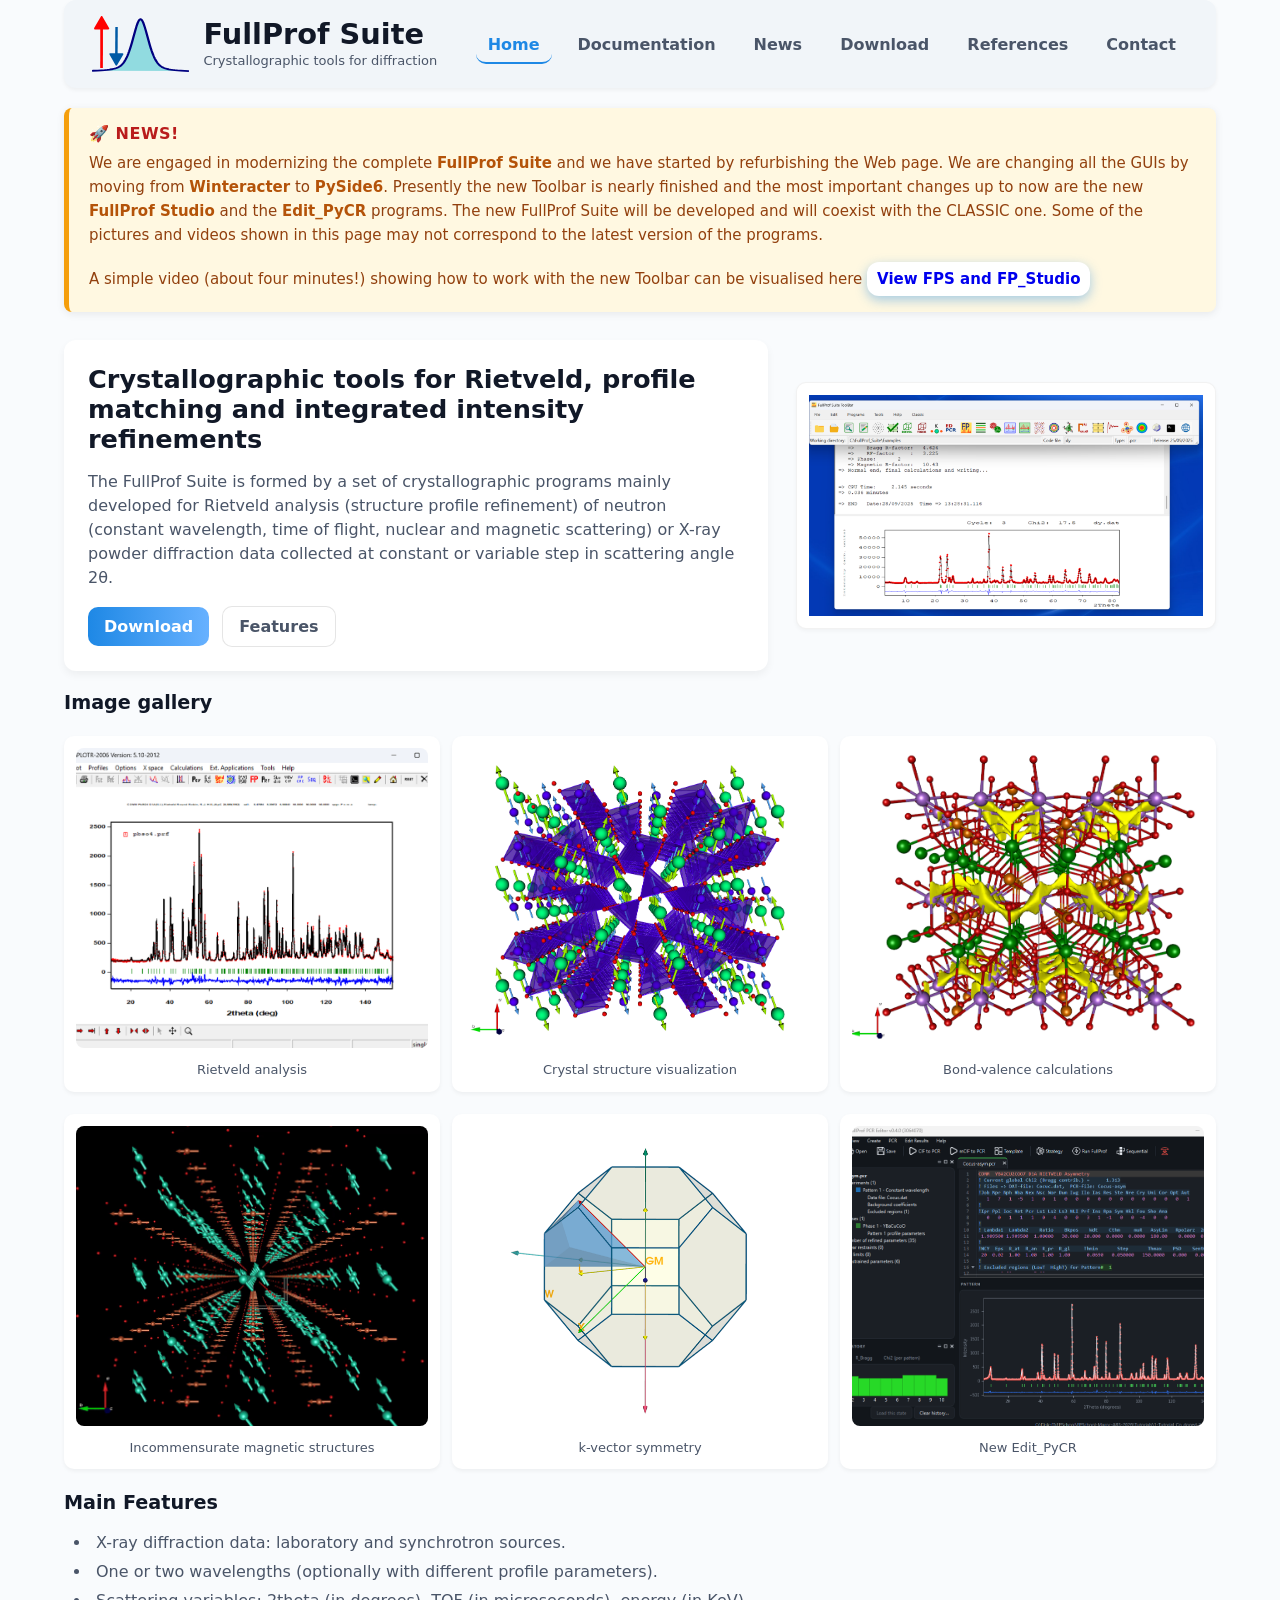
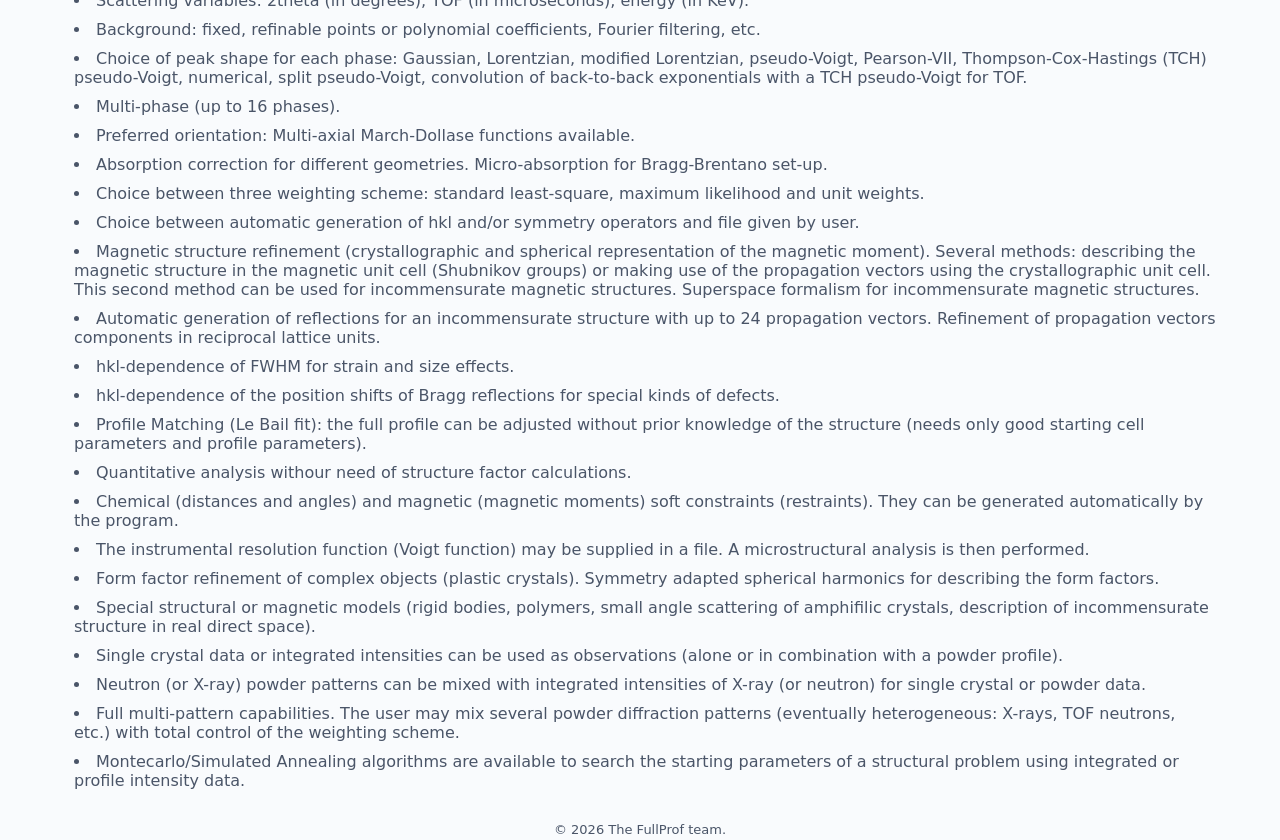
<file: index.html>
<!doctype html>
<html lang="en">
<head>
  <meta charset="utf-8" />
  <meta name="viewport" content="width=device-width,initial-scale=1" />
  <title>FullProf Suite</title>
  <link id="css-theme" rel="stylesheet">
  <script>
      // Añade automáticamente un parámetro timestamp para evitar caché
      const css = document.getElementById("css-theme");
      css.href = `css/style.css?v=${new Date().getTime()}`;
  </script>
  <style>

  </style>
</head>
<body>
  <div class="container">
    <header>
      <div class="logo">
        <img src="assets/logo.svg" alt="FullProf Suite logo">
        <div class="brand">
          <h1>FullProf Suite</h1>
          <p>Crystallographic tools for diffraction</p>
        </div>
      </div>
      <nav aria-label="Navegación principal">
        <ul class="nav-list">
          <li><a href="index.html" class="active">Home</a></li>
          <li><a href="documentation.html">Documentation</a></li>
          <li><a href="news.html">News</a></li>
          <li><a href="downloads.html">Download</a></li>
          <li><a href="references.html">References</a></li>
          <li><a href="contact.html">Contact</a></li>
        </ul>
      </nav>
      <button class="menu-toggle" aria-label="Toggle menu">☰</button>
    </header>
    
    <div class="announcement">
      <div class="announcement-header">🚀 News!</div>
      <p>
        We are engaged in modernizing the complete <strong>FullProf Suite</strong> and we have started by refurbishing the Web page. 
        We are changing all the GUIs by moving from <strong>Winteracter</strong> to <strong>PySide6</strong>. 
        Presently the new Toolbar is nearly finished and the most important changes up to now are the new <strong>FullProf Studio</strong> and
        the <strong>Edit_PyCR</strong> programs. 
        The new FullProf Suite will be developed and will coexist with the CLASSIC one.
        Some of the pictures and videos shown in this page may not correspond to the latest version of the programs.<p>
          A simple video (about four minutes!) showing how to work with the new Toolbar can be visualised here <a class="download-btn" href="https://github.com/FullProfSuite/FullProf-Web/releases/download/downloads/Video-FPS-FP_Studio-PySide6.mp4">View FPS and FP_Studio</a>
        </p>
      </p>
    </div>
    <main>
      <!-- Modal para mostrar la imagen ampliada -->
      <div id="imageModal" class="modal">
        <span class="close">&times;</span>
        <img class="modal-content" id="modalImage">
        <div id="caption"></div>
      </div>
      <section class="hero">
        <div class="hero-card">
          <h2>Crystallographic tools for Rietveld, profile matching and integrated intensity refinements</h2>
          <p>The FullProf Suite is formed by a set of crystallographic programs  mainly developed for Rietveld analysis (structure profile refinement) of neutron (constant wavelength, time of flight, nuclear and magnetic scattering) or X-ray powder diffraction data collected at constant or variable step in scattering angle 2&theta;.</p>
          <div class="cta">
            <a class="btn btn-primary" href="downloads.html">Download</a>
            <a class="btn btn-ghost" href="#features" style="margin-left:8px;">Features</a>
          </div>
        </div>

        <aside class="preview" aria-hidden="false">
          <img src="assets/toolbar.png" alt="Vista previa del software" class="zoomable">
        </aside>
      </section>

      <section id="gallery" style="margin-top:20px">
        <h3 style="margin:0 0 12px 0">Image gallery</h3>
        <div class="gallery">
          <div class="card">
            <img src="assets/winplotr.png" alt="WinPlotR" class="zoomable">
            <p>Rietveld analysis</p>
          </div>
          <div class="card">
            <img src="assets/gdmn2o5.png" alt="FPStudio" class="zoomable">
            <p>Crystal structure visualization</p>
          </div>
          <div class="card">
            <img src="assets/bondvalence.png" alt="Brillouin" class="zoomable">
            <p>Bond-valence calculations</p>
          </div>
        </div>
        <div class="gallery">
          <div class="card">
            <img src="assets/DyFeO3.gif" alt="FPStudio" class="zoomable">
            <p>Incommensurate magnetic structures</p>
          </div>
          <div class="card">
            <img src="assets/brillouin.png" alt="Brillouin" class="zoomable">
            <p>k-vector symmetry</p>
          </div>
          <div class="card">
            <img src="assets/Edit_PyCR.png" alt="Edit_PyCR" class="zoomable">
            <p>New Edit_PyCR</p>
          </div>
        </div>
      </section>

      <section id="features" style="margin-top:22px">
        <h3>Main Features</h3>
        <ul class="features">
        <li> X-ray diffraction data: laboratory and synchrotron sources.</li>
        <li> One or two wavelengths (optionally with different profile parameters).</li>
        <li>Scattering variables: 2theta (in degrees), TOF
            (in microseconds), energy (in KeV).</li>
        <li>Background: fixed, refinable points or polynomial
            coefficients, Fourier filtering, etc.</li>
        <li>Choice of peak shape for each phase: Gaussian,
            Lorentzian, modified Lorentzian, pseudo-Voigt, Pearson-VII, Thompson-Cox-Hastings
            (TCH) pseudo-Voigt, numerical, split pseudo-Voigt, convolution of back-to-back
            exponentials with a TCH pseudo-Voigt for TOF.</li>
        <li>Multi-phase (up to 16 phases).</li>
        <li>Preferred orientation: Multi-axial March-Dollase functions available.</li>
        <li>Absorption correction for different geometries.
            Micro-absorption for Bragg-Brentano set-up.</li>
        <li>Choice between three weighting scheme: standard
            least-square, maximum likelihood and unit weights.</li>
        <li>Choice between automatic generation of hkl
            and/or symmetry operators and file given by user.</li>
        <li>Magnetic structure refinement (crystallographic
            and spherical representation of the magnetic moment). Several methods: describing
            the magnetic structure in the magnetic unit cell (Shubnikov groups) or making use of the propagation
            vectors using the crystallographic unit cell. This second method can be used
            for incommensurate magnetic structures. Superspace formalism for incommensurate magnetic structures.</li>
        <li>Automatic generation of reflections for an incommensurate
            structure with up to 24 propagation vectors. Refinement of propagation vectors
            components in reciprocal lattice units.</li>
        <li>hkl-dependence of FWHM for strain and size effects.</li>
        <li>hkl-dependence of the position shifts of Bragg
            reflections for special kinds of defects.</li>
        <li>Profile Matching (Le Bail fit): the full profile can be adjusted
            without prior knowledge of the structure (needs only good starting cell parameters
            and profile parameters).</li>
        <li>Quantitative analysis withour need of structure
            factor calculations.</li>
        <li>Chemical (distances and angles) and magnetic
            (magnetic moments) soft constraints (restraints). They can be generated automatically
            by the program.</li>
        <li>The instrumental resolution function (Voigt
            function) may be supplied in a file. A microstructural 
            analysis is then performed.</li>
        <li>Form factor refinement of complex objects (plastic crystals). Symmetry adapted spherical harmonics
            for describing the form factors.</li>
        <li>Special structural or magnetic models (rigid bodies,
            polymers, small angle scattering of amphifilic crystals, description of incommensurate structure in real direct space).</li>
        <li>Single crystal data or integrated intensities
            can be used as observations (alone or in combination with a powder profile).</li>
        <li>Neutron (or X-ray) powder patterns can be mixed
            with integrated intensities of X-ray (or neutron) 
            for single crystal or powder data.</li>
        <li>Full multi-pattern capabilities. The user may
            mix several powder diffraction patterns (eventually heterogeneous: X-rays,
            TOF neutrons, etc.) with total control of the weighting scheme.</li>
        <li>Montecarlo/Simulated Annealing algorithms are available 
            to search the starting parameters of a structural problem
            using integrated or profile intensity data.</li>
        </ul>
      </section>

    </main>

    <footer>
      <p>© <span id="year"></span> The FullProf team.</p>
    </footer>
  </div>

  <script>
    document.getElementById('year').textContent = new Date().getFullYear();
    // Obtener elementos
    const modal = document.getElementById("imageModal");
    const modalImg = document.getElementById("modalImage");
    const captionText = document.getElementById("caption");
    const closeBtn = document.querySelector(".close");
    const menuToggle = document.querySelector('.menu-toggle');
    const navList = document.querySelector('.nav-list');

    // Para cada imagen con clase zoomable, añadir doble click
    document.querySelectorAll(".zoomable").forEach(img => {
      img.addEventListener("click", () => {
        modal.style.display = "block";
        modalImg.src = img.src;
        /*captionText.innerText = img.alt;*/
      });
    });

    // Cerrar modal al hacer click en la X
    closeBtn.onclick = () => modal.style.display = "none";

    // También cerrar al hacer click fuera de la imagen
    modal.onclick = (e) => {
      if (e.target === modal) modal.style.display = "none";
    };

    //
    menuToggle.addEventListener('click', () => {
      navList.classList.toggle('active');
    });
  </script>
</body>
</html>
</file>
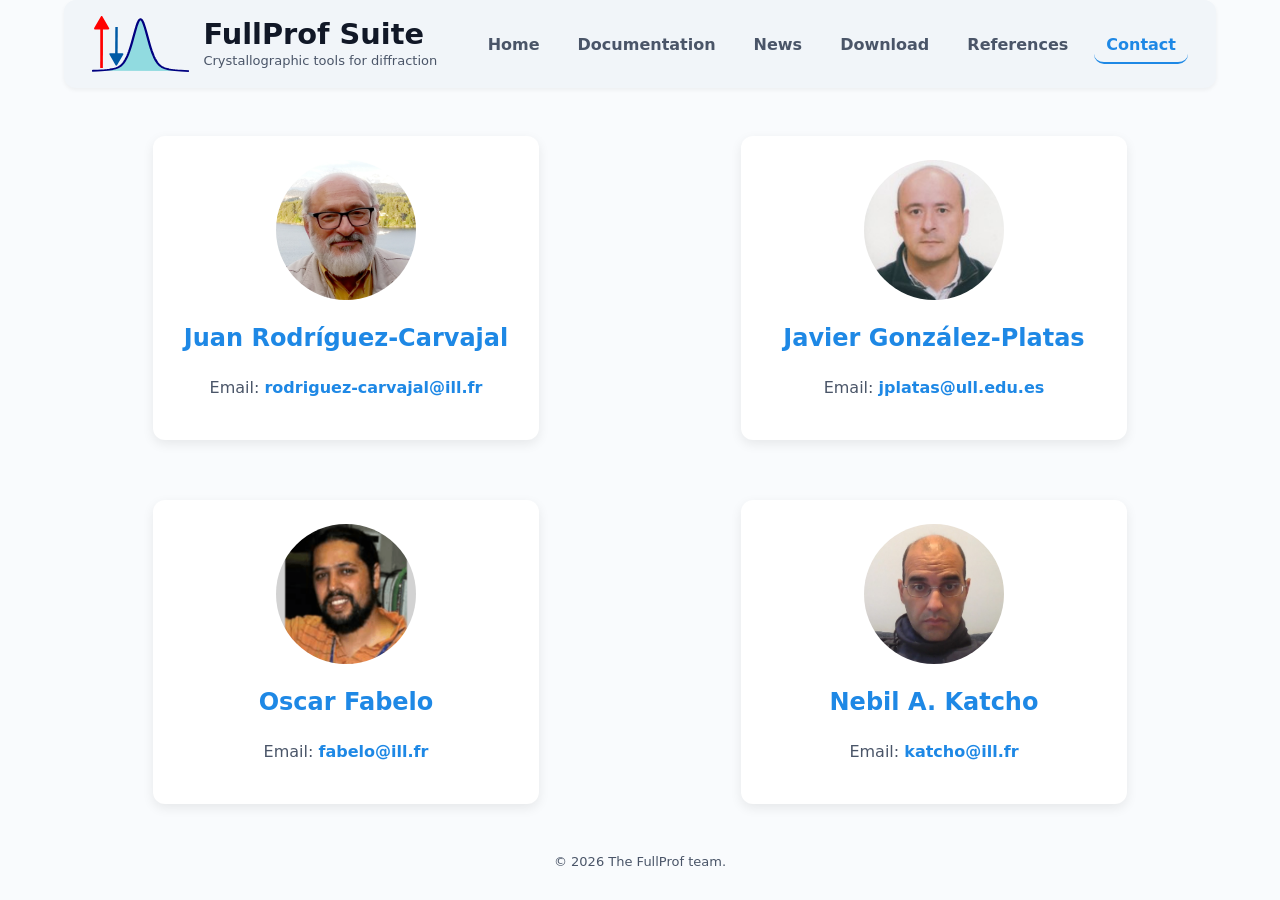
<file: contact.html>
<!doctype html>
<html lang="en">
<head>
  <meta charset="UTF-8">
  <meta name="viewport" content="width=device-width,initial-scale=1" />
  <title>Contacts - FullProf Suite</title>
  <link id="css-theme" rel="stylesheet">
  <script>
      // Añade automáticamente un parámetro timestamp para evitar caché
      const css = document.getElementById("css-theme");
      css.href = `css/style.css?v=${new Date().getTime()}`;
  </script>
</head>
<body>
  <div class="container">

    <!-- Header -->
    <header>
      <div class="logo">
        <img src="assets/logo.svg" alt="FullProf Suite logo">
        <div class="brand">
          <h1>FullProf Suite</h1>
          <p>Crystallographic tools for diffraction</p>
        </div>
      </div>
      <nav aria-label="Navegación principal">
        <ul class="nav-list">
          <li><a href="index.html">Home</a></li>
          <li><a href="documentation.html">Documentation</a></li>
          <li><a href="news.html">News</a></li>
          <li><a href="downloads.html">Download</a></li>
          <li><a href="references.html">References</a></li>
          <li><a href="contact.html" class="active">Contact</a></li>
        </ul>
      </nav>
      <button class="menu-toggle" aria-label="Toggle menu">☰</button>
    </header>

    <!-- Main -->
    <main>
      <div class="contact-grid">
        <div class="contact-card">
          <img src="assets/juan.jpg" alt="Developer Photo">
          <h2>Juan Rodríguez-Carvajal</h2>
          <p>Email: <a href="mailto:rodriguez-carvajal@ill.fr">rodriguez-carvajal@ill.fr</a></p>
        </div>
        <div class="contact-card">
          <img src="assets/javier.jpg" alt="Developer Photo">
          <h2>Javier González-Platas</h2>
          <p>Email: <a href="mailto:rodriguez-carvajal@ill.fr">jplatas@ull.edu.es</a></p>
        </div>
        <div class="contact-card">
          <img src="assets/oscar.png" alt="Developer Photo">
          <h2>Oscar Fabelo</h2>
          <p>Email: <a href="mailto:rodriguez-carvajal@ill.fr">fabelo@ill.fr</a></p>
        </div>
        <div class="contact-card">
          <img src="assets/nebil.jpg" alt="Developer Photo">
          <h2>Nebil A. Katcho</h2>
          <p>Email: <a href="mailto:katcho@ill.fr">katcho@ill.fr</a></p>
        </div>
      </div>
    </main>

    <!-- Footer -->
    <footer>
      <p>© <span id="year"></span> The FullProf team.</p>
    </footer>
  </div>

  <script>
    document.getElementById('year').textContent = new Date().getFullYear();//
    const menuToggle = document.querySelector('.menu-toggle');
    const navList = document.querySelector('.nav-list');
    
    menuToggle.addEventListener('click', () => {
      navList.classList.toggle('active');
    });
  </script>
</body>
</html>
</file>
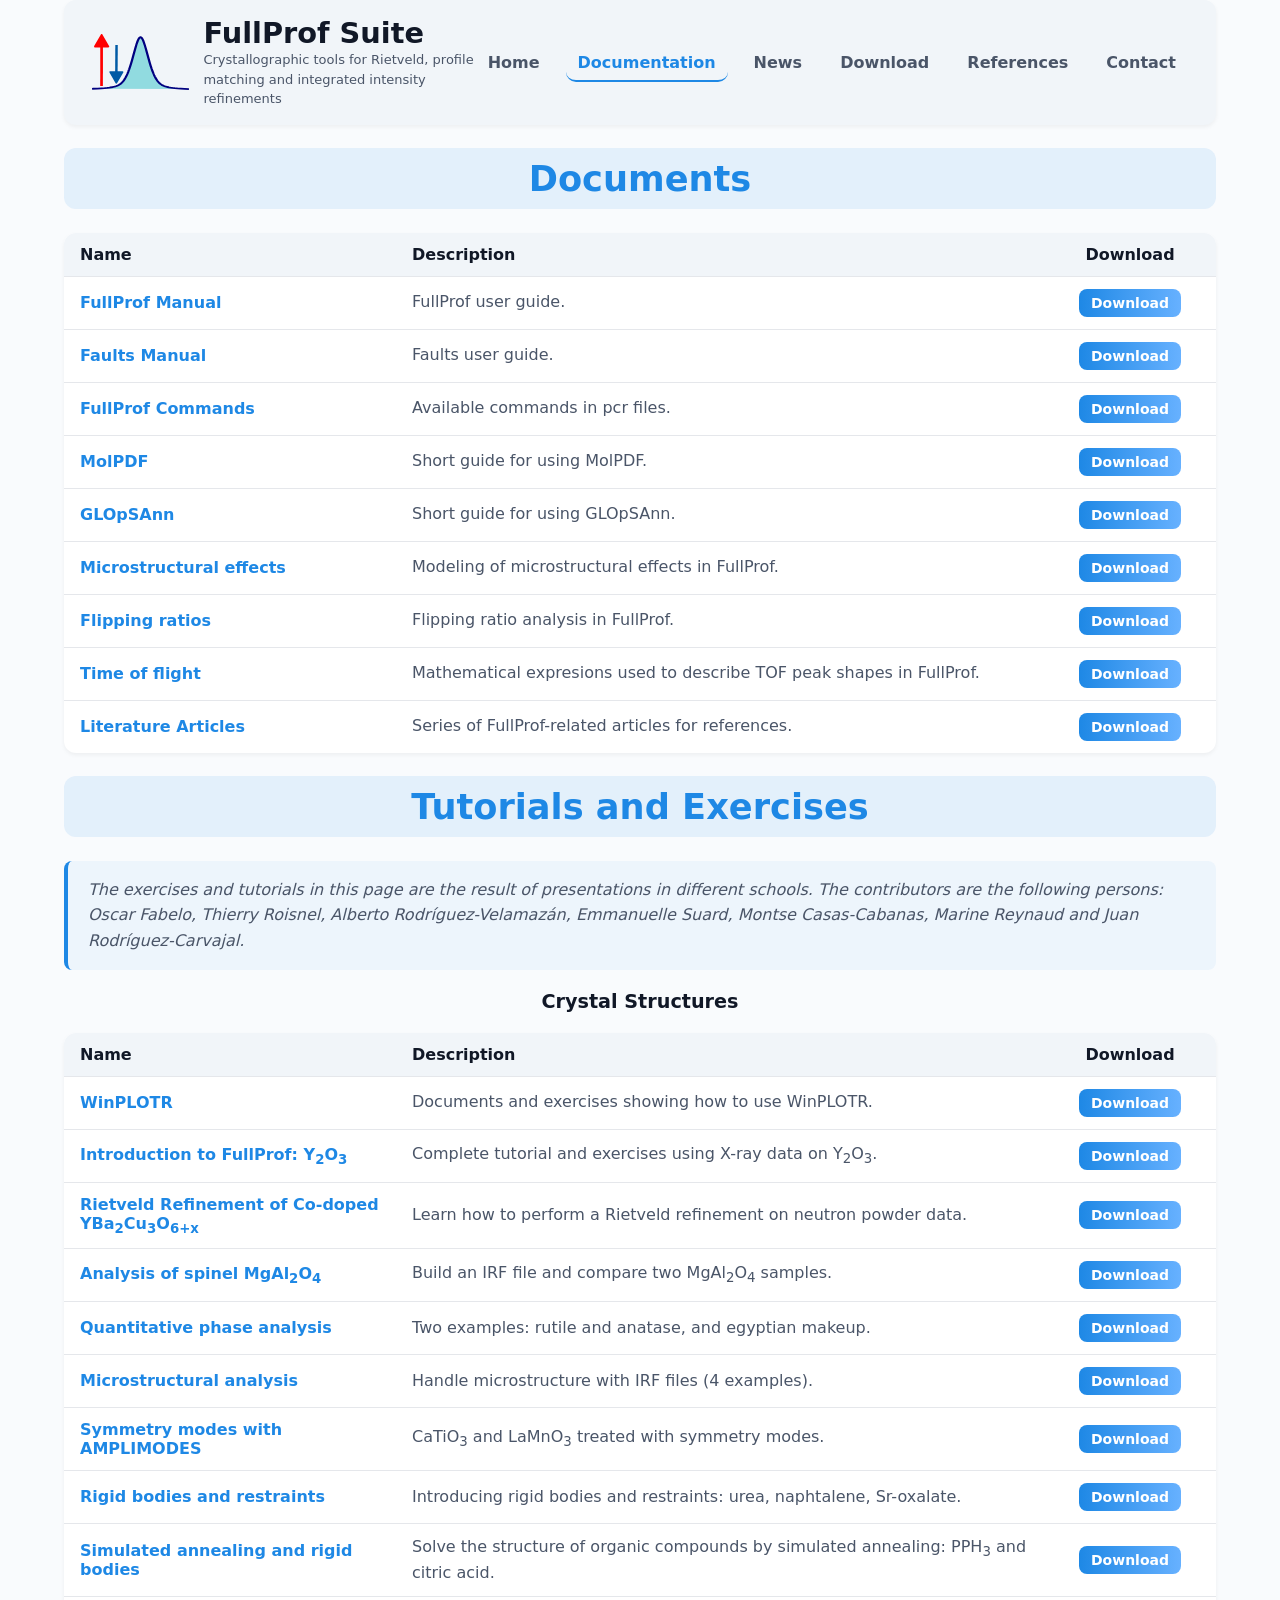
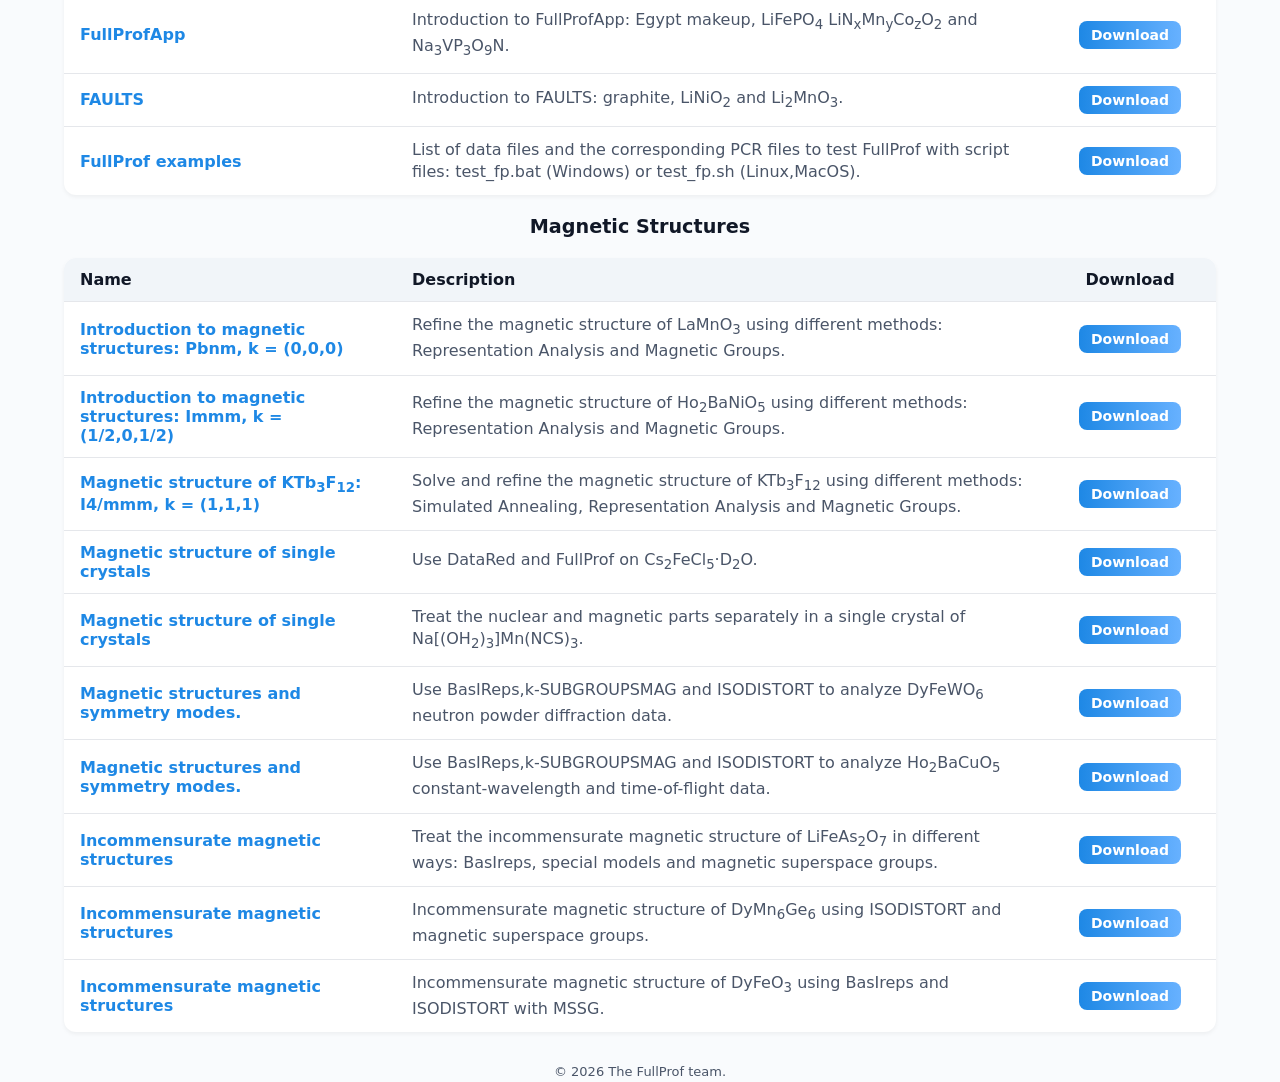
<file: documentation.html>
<!DOCTYPE html>
<html lang="en">
<head>
  <meta charset="UTF-8">
  <meta name="viewport" content="width=device-width,initial-scale=1" />
  <title>Documentation - FullProf Suite</title>
  <link id="css-theme" rel="stylesheet">
  <script>
      // Añade automáticamente un parámetro timestamp para evitar caché
      const css = document.getElementById("css-theme");
      css.href = `css/style.css?v=${new Date().getTime()}`;
  </script>
</head>
<body>
  <div class="container">

    <!-- Header -->
    <header>
      <div class="logo">
        <img src="assets/logo.svg" alt="FullProf Suite logo">
        <div class="brand">
          <h1>FullProf Suite</h1>
          <p>Crystallographic tools for Rietveld, profile matching and integrated intensity refinements</p>
        </div>
      </div>

      <nav aria-label="Navegación principal">
        <ul class="nav-list">
          <li><a href="index.html">Home</a></li>
          <li><a href="documentation.html" class="active">Documentation</a></li>
          <li><a href="news.html">News</a></li>
          <li><a href="downloads.html">Download</a></li>
          <li><a href="references.html">References</a></li>
          <li><a href="contact.html">Contact</a></li>
        </ul>
      </nav>
      <button class="menu-toggle" aria-label="Toggle menu">☰</button>
    </header>

    <!-- Main -->
    <main>

      <div class="container">

        <h1 class="page-header">Documents</h1>
        <table class="tutorial-table">
          <thead>
            <tr>
              <th>Name</th>
              <th>Description</th>
              <th>Download</th>
            </tr>
          </thead>
          <tbody>
            <tr>
              <td>FullProf Manual</td>
              <td>FullProf user guide.</td>
              <td><a href="downloads/Docs/FullProf_Manual.pdf" class="btn-download">Download</a></td>
            </tr>
            <tr>
              <td>Faults Manual</td>
              <td>Faults user guide.</td>
              <td><a href="downloads/Docs/FullProf_Manual.pdf" class="btn-download">Download</a></td>
            </tr>
            <tr>
              <td>FullProf Commands</td>
              <td>Available commands in pcr files.</td>
              <td><a href="downloads/Docs/FP_COMMANDS.pdf" class="btn-download">Download</a></td>
            </tr>
            <tr>
              <td>MolPDF</td>
              <td>Short guide for using MolPDF.</td>
              <td><a href="downloads/Docs/Short_guide_to_MolPDF.pdf" class="btn-download">Download</a></td>
            </tr>
              <td>GLOpSAnn</td>
              <td>Short guide for using GLOpSAnn.</td>
              <td><a href="downloads/Docs/GLOpSAnn.pdf" class="btn-download">Download</a></td>
            </tr>
            </tr>
              <td>Microstructural effects</td>
              <td>Modeling of microstructural effects in FullProf.</td>
              <td><a href="downloads/Docs/Microstructural_effects.pdf" class="btn-download">Download</a></td>
            </tr>
            </tr>
              <td>Flipping ratios</td>
              <td>Flipping ratio analysis in FullProf.</td>
              <td><a href="downloads/Docs/Flipping_Ratios_in_FullProf.pdf" class="btn-download">Download</a></td>
            </tr>
            </tr>
              <td>Time of flight</td>
              <td>Mathematical expresions used to describe TOF peak shapes in FullProf.</td>
              <td><a href="downloads/Docs/TOF_FullProf.pdf" class="btn-download">Download</a></td>
            </tr>
             </tr>
              <td>Literature Articles</td>
              <td>Series of FullProf-related articles for references.</td>
              <td><a href="downloads/Docs/FP-related-articles.zip" class="btn-download">Download</a></td>
            </tr>
          </tbody>
        </table>

        <h1 class="page-header">Tutorials and Exercises</h1>
        <section class="acknowledgements">
        <p>The exercises and tutorials in this page are the result of presentations in different schools. The contributors are the following persons: Oscar Fabelo, Thierry Roisnel, Alberto Rodríguez-Velamazán, Emmanuelle Suard, Montse Casas-Cabanas, Marine Reynaud and Juan Rodríguez-Carvajal. 
        </p>
      </section>
        <h3 class="tutorial-section">Crystal Structures</h3>
        <table class="tutorial-table">
          <thead>
            <tr>
              <th>Name</th>
              <th>Description</th>
              <th>Download</th>
            </tr>
          </thead>
          <tbody>
            <tr>
              <td>WinPLOTR</td>
              <td>Documents and exercises showing how to use WinPLOTR.</td>
              <td><a href="downloads/Docs/1-WinPLOTR.zip" class="btn-download">Download</a></td>
            </tr>
            <tr>
              <td>Introduction to FullProf: Y<sub>2</sub>O<sub>3</sub></td>
              <td>Complete tutorial and exercises using X-ray data on Y<sub>2</sub>O<sub>3</sub>.</td>
              <td><a href="downloads/Docs/2-Tutorial-Y2O3.zip" class="btn-download">Download</a></td>
            </tr>
            <tr>
              <td>Rietveld Refinement of Co-doped YBa<sub>2</sub>Cu<sub>3</sub>O<sub>6+x</sub></td>
              <td>Learn how to perform a Rietveld refinement on neutron powder data.</td>
              <td><a href="downloads/Docs/3-Tutorial_Co_doped_YBCO.zip" class="btn-download">Download</a></td>
            </tr>
            <tr>
              <td>Analysis of spinel MgAl<sub>2</sub>O<sub>4</sub></td>
              <td>Build an IRF file and compare two MgAl<sub>2</sub>O<sub>4</sub> samples.</td>
              <td><a href="downloads/Docs/4-Analysis-Spinel-MgAl2O4.zip" class="btn-download">Download</a></td>
            </tr>
            <tr>
              <td>Quantitative phase analysis</td>
              <td>Two examples: rutile and anatase, and egyptian makeup.</td>
              <td><a href="downloads/Docs/5-Quantitative_Phase_Analysis.zip" class="btn-download">Download</a></td>
            </tr>
            <tr>
              <td>Microstructural analysis</td>
              <td>Handle microstructure with IRF files (4 examples).</td>
              <td><a href="downloads/Docs/6-Microstructure.zip" class="btn-download">Download</a></td>
            </tr>
            <tr>
              <td>Symmetry modes with AMPLIMODES</td>
              <td>CaTiO<sub>3</sub> and LaMnO<sub>3</sub> treated with symmetry modes.</td>
              <td><a href="downloads/Docs/7-FullProf-Tutorial-SymmetryModes.zip" class="btn-download">Download</a></td>
            </tr>
            <tr>
              <td>Rigid bodies and restraints</td>
              <td>Introducing rigid bodies and restraints: urea, naphtalene, Sr-oxalate.</td>
              <td><a href="downloads/Docs/8-FullProf-Tutorial-RigidBodies.zip" class="btn-download">Download</a></td>
            </tr>
            <tr>
              <td>Simulated annealing and rigid bodies</td>
              <td>Solve the structure of organic compounds by simulated annealing: PPH<sub>3</sub> and citric acid.</td>
              <td><a href="downloads/Docs/9-SAnn-OrganicCompounds.zip" class="btn-download">Download</a></td>
            </tr>
            <tr>
              <td>FullProfApp</td>
              <td>Introduction to FullProfApp: Egypt makeup, LiFePO<sub>4</sub> 
                LiN<sub>x</sub>Mn<sub>y</sub>Co<sub>z</sub>O<sub>2</sub> and Na<sub>3</sub>VP<sub>3</sub>O<sub>9</sub>N.</td>
              <td><a href="downloads/Docs/10-FullProfAPP_Examples.zip" class="btn-download">Download</a></td>
            </tr>
            <tr>
              <td>FAULTS</td>
              <td>Introduction to FAULTS: graphite, LiNiO<sub>2</sub> and Li<sub>2</sub>MnO<sub>3</sub>.</td>
              <td><a href="downloads/Docs/11-Tutorials_FAULTS.zip" class="btn-download">Download</a></td>
            </tr>
            <tr>
              <td>FullProf examples</td>
              <td>List of data files and the corresponding PCR files to test FullProf with script files: 
              test_fp.bat (Windows) or test_fp.sh (Linux,MacOS).</td>
              <td><a href="downloads/Docs/FP_tests.zip" class="btn-download">Download</a></td>
            </tr>
          </tbody>
        </table>

        <h3 class="tutorial-section">Magnetic Structures</h3>
        <table class="tutorial-table">
          <thead>
            <tr>
              <th>Name</th>
              <th>Description</th>
              <th>Download</th>
            </tr>
          </thead>
          <tbody>
            <tr>
              <td>Introduction to magnetic structures: Pbnm, k = (0,0,0)</td>
              <td>Refine the magnetic structure of LaMnO<sub>3</sub> using different methods: Representation 
              Analysis and Magnetic Groups.</td>
              <td><a href="downloads/Docs/m1-LaMnO3.zip" class="btn-download">Download</a></td>
            </tr>
            <tr>
              <td>Introduction to magnetic structures: Immm, k = (1/2,0,1/2)</td>
              <td>Refine the magnetic structure of Ho<sub>2</sub>BaNiO<sub>5</sub> using different methods: Representation 
              Analysis and Magnetic Groups.</td>
              <td><a href="downloads/Docs/m2-Ho2BaNiO5.zip" class="btn-download">Download</a></td>
            </tr>
            <tr>
              <td>Magnetic structure of KTb<sub>3</sub>F<sub>12</sub>: I4/mmm, k = (1,1,1)</td>
              <td>Solve and refine the magnetic structure of KTb<sub>3</sub>F<sub>12</sub> using different methods: Simulated Annealing, Representation 
              Analysis and Magnetic Groups.</td>
              <td><a href="downloads/Docs/m3-KTb3F12.zip" class="btn-download">Download</a></td>
            </tr>
            <tr>
              <td>Magnetic structure of single crystals</td>
              <td>Use DataRed and FullProf on Cs<sub>2</sub>FeCl<sub>5</sub>&middot;D<sub>2</sub>O.</td>
              <td><a href="downloads/Docs/m4-Cs2FeCl5·D2O.zip" class="btn-download">Download</a></td>
            </tr>
            <tr>
              <td>Magnetic structure of single crystals</td>
              <td>Treat the nuclear and magnetic parts separately in a single crystal of 
                Na[(OH<sub>2</sub>)<sub>3</sub>]Mn(NCS)<sub>3</sub>.</td>
              <td><a href="downloads/Docs/m5-MultiPhase_SXtal.zip" class="btn-download">Download</a></td>
            </tr>
            <tr>
              <td>Magnetic structures and symmetry modes.</td>
              <td>Use BasIReps,k-SUBGROUPSMAG and ISODISTORT to analyze DyFeWO<sub>6</sub> neutron powder diffraction data.</td>
              <td><a href="downloads/Docs/m6-DyFeWO6.zip" class="btn-download">Download</a></td>
            </tr>
            <tr>
              <td>Magnetic structures and symmetry modes.</td>
              <td>Use BasIReps,k-SUBGROUPSMAG and ISODISTORT to analyze Ho<sub>2</sub>BaCuO<sub>5</sub> constant-wavelength and 
                time-of-flight data.</td>
              <td><a href="downloads/Docs/m7-Ho2BaCuO5.zip" class="btn-download">Download</a></td>
            </tr>
            <tr>
              <td>Incommensurate magnetic structures</td>
              <td>Treat the incommensurate magnetic structure of LiFeAs<sub>2</sub>O<sub>7</sub> in different ways: BasIreps, 
              special models and magnetic superspace groups.</td>
              <td><a href="downloads/Docs/m8-LiFeAs2O7.zip" class="btn-download">Download</a></td>
            </tr>
            <tr>
              <td>Incommensurate magnetic structures</td>
              <td>Incommensurate magnetic structure of DyMn<sub>6</sub>Ge<sub>6</sub> using ISODISTORT and magnetic superspace groups.</td>
              <td><a href="downloads/Docs/m9-DyMn6Ge6.zip" class="btn-download">Download</a></td>
            </tr>
            <tr>
              <td>Incommensurate magnetic structures</td>
              <td>Incommensurate magnetic structure of DyFeO<sub>3</sub> using BasIreps and ISODISTORT with MSSG.</td>
              <td><a href="downloads/Docs/m10-DyFeO3.zip" class="btn-download">Download</a></td>
            </tr>            
          </tbody>
        </table>
      </div>
    </main>

    <!-- Footer -->
    <footer>
      <p>© <span id="year"></span> The FullProf team.</p>
    </footer>
  </div>

  <script>
    document.getElementById('year').textContent = new Date().getFullYear();//
    const menuToggle = document.querySelector('.menu-toggle');
    const navList = document.querySelector('.nav-list');

    menuToggle.addEventListener('click', () => {
      navList.classList.toggle('active');
    });
  </script>
  </div>
</body>
</html>
</file>
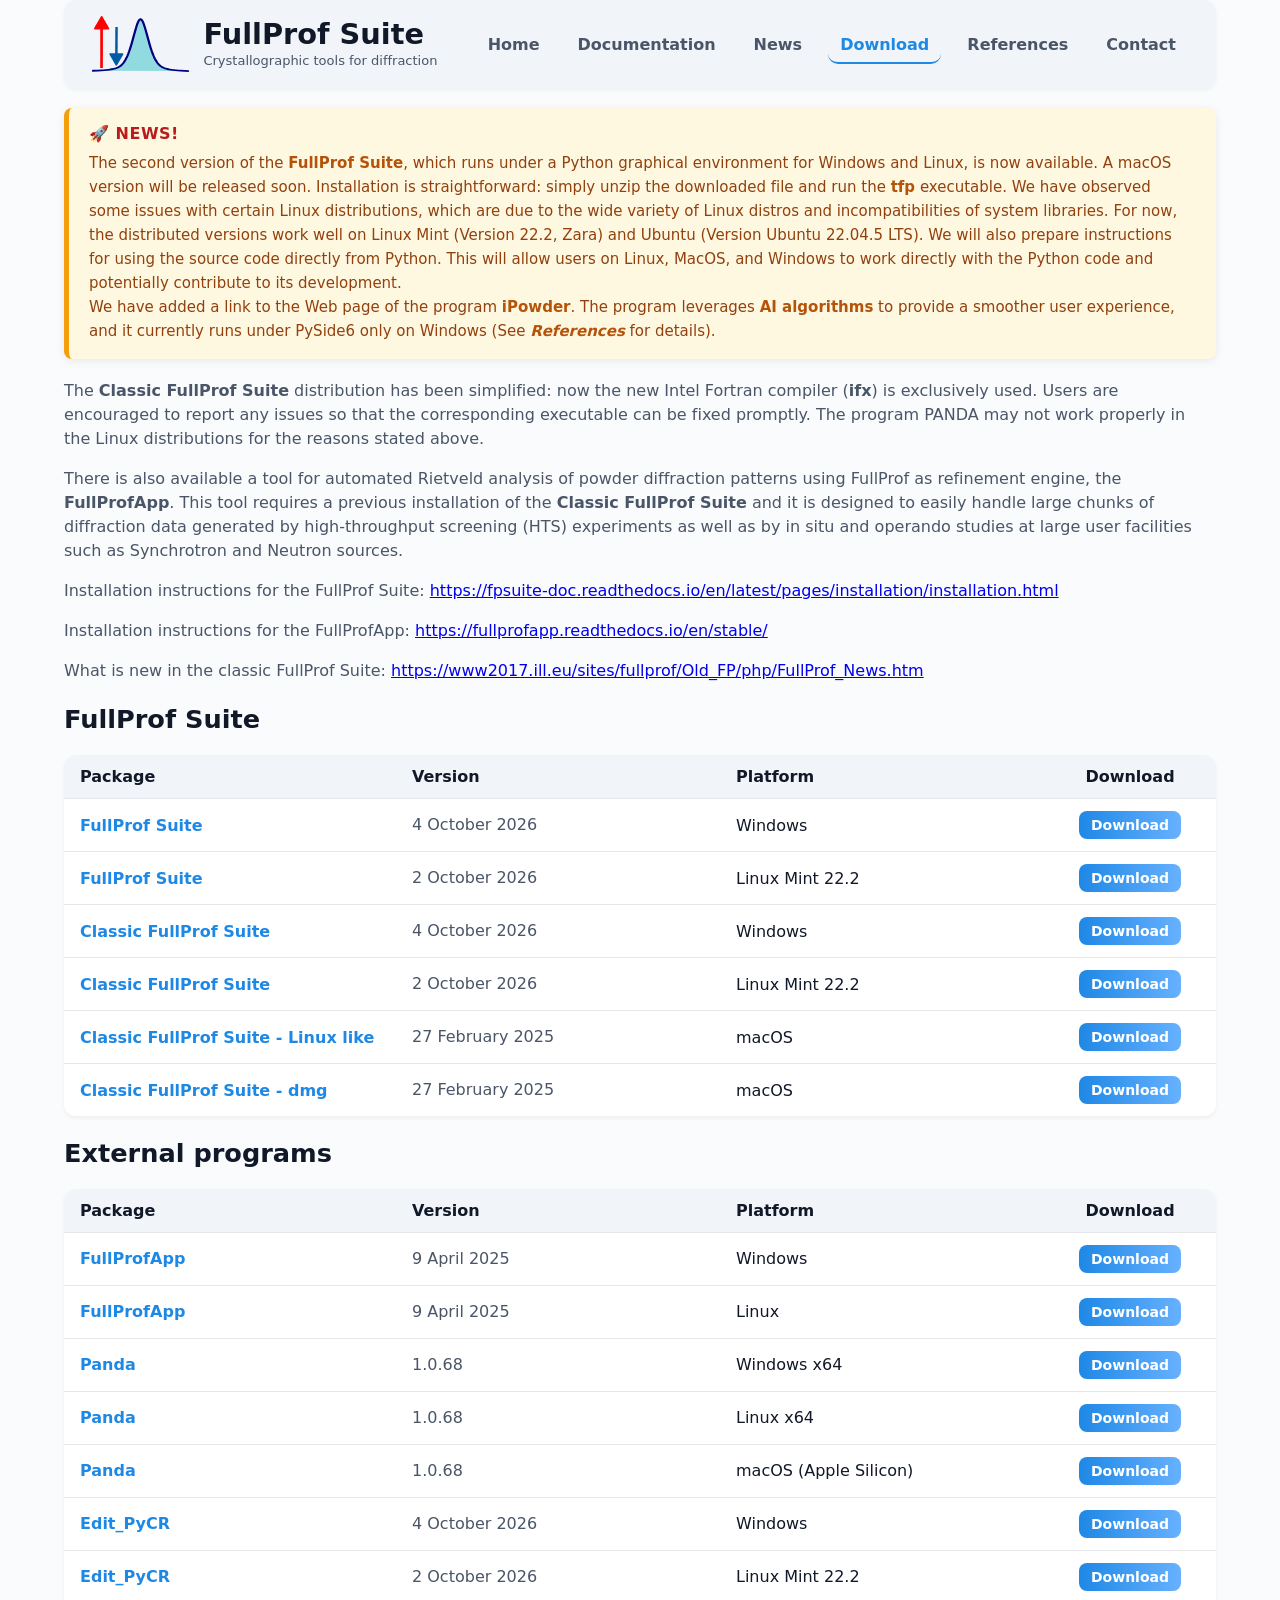
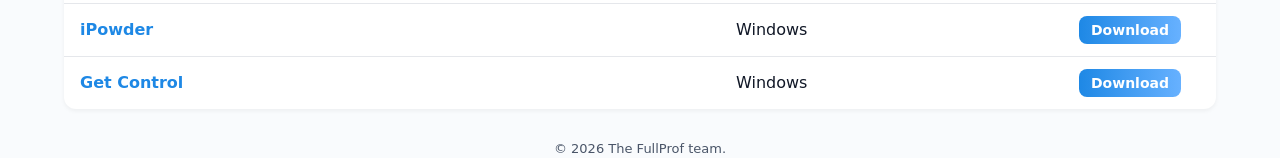
<file: downloads.html>
<!doctype html>
<html lang="es">
<head>
  <meta charset="utf-8" />
  <meta name="viewport" content="width=device-width,initial-scale=1" />
  <title>Download - FullProf Suite</title>
  <link id="css-theme" rel="stylesheet">
  <script>
      // Añade automáticamente un parámetro timestamp para evitar caché
      const css = document.getElementById("css-theme");
      css.href = `css/style.css?v=${new Date().getTime()}`;
  </script>
</head>
<body>
  <div class="container">
    <header>
      <div class="logo">
        <img src="assets/logo.svg" alt="FullProf Suite logo">
        <div class="brand">
          <h1>FullProf Suite</h1>
          <p>Crystallographic tools for diffraction</p>
        </div>
      </div>
      <nav aria-label="Navegación principal">
        <ul class="nav-list">
          <li><a href="index.html">Home</a></li>
          <li><a href="documentation.html">Documentation</a></li>
          <li><a href="news.html">News</a></li>
          <li><a href="downloads.html" class="active">Download</a></li>
          <li><a href="references.html">References</a></li>
          <li><a href="contact.html">Contact</a></li>
        </ul>
      </nav>
      <button class="menu-toggle" aria-label="Toggle menu">☰</button>
    </header>
     <div class="announcement">
      <div class="announcement-header">🚀 News!</div>
      <p>
         The second version of the <strong> FullProf Suite</strong>, which runs under a Python graphical environment for Windows and Linux, is now available. A macOS version will be released soon. 
         Installation is straightforward: simply unzip the downloaded file and run the <strong>tfp</strong> executable.
         We have observed some issues with certain Linux distributions, which are due to the wide variety of Linux distros and incompatibilities of system libraries. 
         For now, the distributed versions work well on Linux Mint (Version 22.2, Zara) and Ubuntu (Version Ubuntu 22.04.5 LTS).
         We will also prepare instructions for using the source code directly from Python. This will allow users on Linux, MacOS, 
         and Windows to work directly with the Python code and potentially contribute to its development.         
      </p>
      <p>
      We have added a link to the Web page of the program <strong>iPowder</strong>. The program leverages <strong>AI algorithms</strong> to provide a smoother user 
      experience, and it currently runs under PySide6 only on Windows (See <strong><em>References</em></strong> for details). 
      </p>
      
    </div>
    <main>
      <p> The <strong>Classic FullProf Suite</strong> distribution has been simplified: now the new Intel Fortran compiler (<strong>ifx</strong>) is exclusively used. 
          Users are encouraged to report any issues so that the corresponding executable can be fixed promptly. The program PANDA may not work properly in the
          Linux distributions for the reasons stated above.
      </p>
      <p> There is also available a tool for automated Rietveld analysis of powder diffraction patterns using FullProf as refinement engine, the <strong>FullProfApp</strong>. This tool requires a previous installation of the <strong>Classic FullProf Suite</strong> 
      and it is designed to easily handle large chunks of diffraction data generated by high-throughput screening (HTS) experiments as well as by in situ and operando studies at large user facilities such as Synchrotron and Neutron sources.</p>
      <p>Installation instructions for the FullProf Suite: <a href="https://fpsuite-doc.readthedocs.io/en/latest/pages/installation/installation.html">https://fpsuite-doc.readthedocs.io/en/latest/pages/installation/installation.html</a></p>
      <p>Installation instructions for the FullProfApp: <a href="https://fullprofapp.readthedocs.io/en/stable/">https://fullprofapp.readthedocs.io/en/stable/</a></p>
      <p>What is new in the classic FullProf Suite: <a href="https://www2017.ill.eu/sites/fullprof/Old_FP/php/FullProf_News.htm">https://www2017.ill.eu/sites/fullprof/Old_FP/php/FullProf_News.htm</a></p>
      <h2>FullProf Suite</h2>
      <table class="tutorial-table">
        <thead>
          <tr>
            <th>Package</th>
            <th>Version</th>
            <th>Platform</th>
            <th>Download</th>
          </tr>
        </thead>
        <tbody>
          <tr>
            <td>FullProf Suite</td>
            <td>4 October 2026</td>
            <td>Windows</td>
            <td><a href="https://github.com/FullProfSuite/FullProf-Web/releases/download/downloads/FullProf_Suite_PySide6_October2026_Windows.zip" class="btn-download">Download</a></td>
          </tr>
          <tr>
            <td>FullProf Suite</td>
            <td>2 October 2026</td>
            <td>Linux Mint 22.2</td>
            <td><a href="https://github.com/FullProfSuite/FullProf-Web/releases/download/downloads/FullProf_Suite_PySide6_October2026_LinuxMint.tgz" class="btn-download">Download</a></td>
          </tr>
          <tr>
            <td>Classic FullProf Suite</td>
            <td>4 October 2026</td>
            <td>Windows</td>
            <td><a href="https://github.com/FullProfSuite/FullProf-Web/releases/download/downloads/Setup_FullProf_Suite_October2026.exe" class="btn-download">Download</a></td>
          </tr>
          <tr>
            <td>Classic FullProf Suite</td>
            <td>2 October 2026</td>
            <td>Linux Mint 22.2</td>
            <td><a href="https://github.com/FullProfSuite/FullProf-Web/releases/download/downloads/Classic_FullProf_Suite_Oct2026_LinuxMint.tgz" class="btn-download">Download</a></td>
          </tr>
          <tr>
            <td>Classic FullProf Suite - Linux like</td>
            <td>27 February 2025</td>
            <td>macOS</td>
            <td><a href="https://github.com/FullProfSuite/FullProf-Web/releases/download/downloads/FullProf_macOS_February2025.zip" class="btn-download">Download</a></td>
          </tr>
          <tr>
            <td>Classic FullProf Suite - dmg</td>
            <td>27 February 2025</td>
            <td>macOS</td>
            <td><a href="https://github.com/FullProfSuite/FullProf-Web/releases/download/downloads/FullProf4Mac_v330.dmg" class="btn-download">Download</a></td>
          </tr>
      </table>
      <h2>External programs</h2>
      <table class="tutorial-table">
        <thead>
          <tr>
            <th>Package</th>
            <th>Version</th>
            <th>Platform</th>
            <th>Download</th>
          </tr>
        </thead>
        <tbody>
          <tr>
            <td>FullProfApp</td>
            <td>9 April 2025</td>
            <td>Windows</td>
            <td><a href="https://github.com/FullProfSuite/FullProf-Web/releases/download/downloads/fpapp_windows_installer.exe" class="btn-download">Download</a></td>
          </tr>
          <tr>
            <td>FullProfApp</td>
            <td>9 April 2025</td>
            <td>Linux</td>
            <td><a href="https://github.com/FullProfSuite/FullProf-Web/releases/download/downloads/fpapp_linux_installer.deb" class="btn-download">Download</a></td>
          </tr>
          <tr>
            <td>Panda</td>
            <td>1.0.68</td>
            <td>Windows x64</td>
            <td><a href="https://code.ill.fr/api/v4/projects/1699/packages/generic/panda/1.0.68/PANDA_v1.0.68_Windows_x64.zip" class="btn-download">Download </a></td>
          </tr>
          <tr>
            <td>Panda</td>
            <td>1.0.68</td>
            <td>Linux x64</td>
            <td><a href="https://code.ill.fr/api/v4/projects/1699/packages/generic/panda/1.0.68/panda-1.0.68-linux-x64.tar.gz" class="btn-download">Download </a></td>
          </tr>
          <tr>
            <td>Panda</td>
            <td>1.0.68</td>
            <td>macOS (Apple Silicon)</td>
            <td><a href="https://code.ill.fr/api/v4/projects/1699/packages/generic/panda/1.0.68/panda-1.0.68-macos-arm64.tar.gz" class="btn-download">Download </a></td>
          </tr>
          <tr>
            <td>Edit_PyCR</td>
            <td>4 October 2026</td>
            <td>Windows</td>
            <td><a href="https://github.com/FullProfSuite/FullProf-Web/releases/download/downloads/Edit_PyCR_Windows.zip" class="btn-download">Download </a></td>
          </tr>
          <tr>
            <td>Edit_PyCR</td>
            <td>2 October 2026</td>
            <td>Linux Mint 22.2</td>
            <td><a href="https://github.com/FullProfSuite/FullProf-Web/releases/download/downloads/Edit_PyCR_LinuxMint.tgz" class="btn-download">Download </a></td>
          </tr>
          <tr>
            <td>iPowder</td>
            <td></td>
            <td>Windows</td>
            <td><a href="https://agentic_test.lib-mat.ac.cn/xrd" class="btn-download">Download </a></td>
          </tr>
          <tr>
            <td>Get Control</td>
            <td></td>
            <td>Windows</td>
            <td><a href="https://wildrams.github.io/getcontrol/documentation/introduction.html#download" class="btn-download">Download </a></td>
          </tr>

      </table>

    </main>

    <footer>
      <p>© <span id="year"></span> The FullProf team.</p>
    </footer>
  </div>

  <script>
    document.getElementById('year').textContent = new Date().getFullYear();//
    const menuToggle = document.querySelector('.menu-toggle');
    const navList = document.querySelector('.nav-list');

    menuToggle.addEventListener('click', () => {
      navList.classList.toggle('active');
    });
  </script>
</body>
</html>
</file>
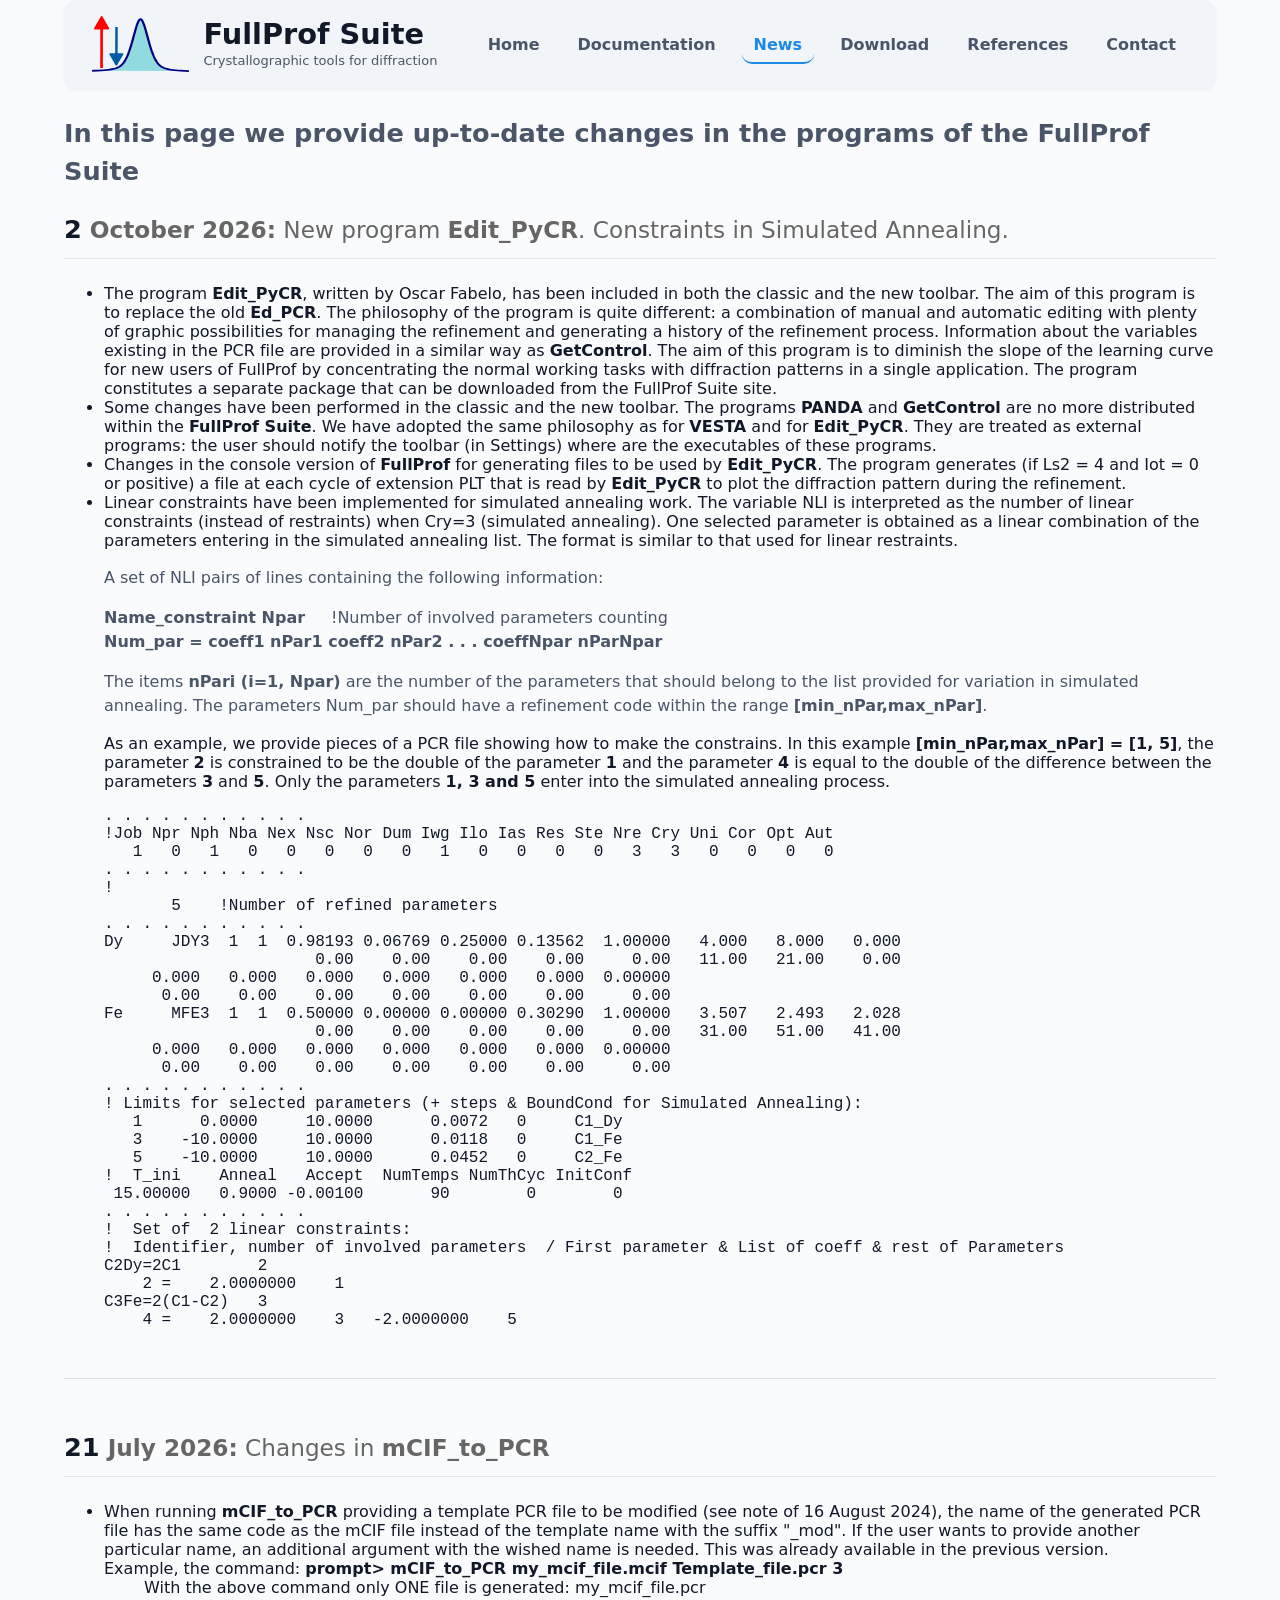
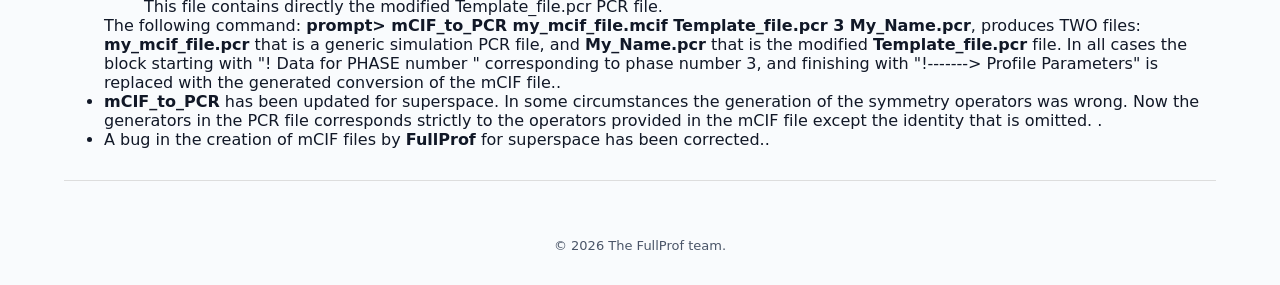
<file: news.html>
<!doctype html>
<html lang="es">
<head>
  <meta charset="utf-8" />
  <meta name="viewport" content="width=device-width,initial-scale=1" />
  <title>News - FullProf Suite</title>
  <link id="css-theme" rel="stylesheet">
  <script>
      // Añade automáticamente un parámetro timestamp para evitar caché
      const css = document.getElementById("css-theme");
      css.href = `css/style.css?v=${new Date().getTime()}`;
  </script>
</head>
<body>
  <div class="container">
    <header>
      <div class="logo">
        <img src="assets/logo.svg" alt="FullProf Suite logo">
        <div class="brand">
          <h1>FullProf Suite</h1>
          <p>Crystallographic tools for diffraction</p>
        </div>
      </div>
      <nav aria-label="Navegación principal">
        <ul class="nav-list">
          <li><a href="index.html">Home</a></li>
          <li><a href="documentation.html">Documentation</a></li>
          <li><a href="news.html" class="active">News</a></li>
          <li><a href="downloads.html">Download</a></li>
          <li><a href="references.html">References</a></li>
          <li><a href="contact.html">Contact</a></li>
        </ul>
      </nav>
      <button class="menu-toggle" aria-label="Toggle menu">☰</button>
    </header>

    <!-- Main -->

    <main>
      <p class="news-intro"><strong>In this page we provide up-to-date changes in the programs of the FullProf Suite</strong></p>
      
      <article class="news-item">
        <div class="news-header">
          <div class="news-date">
            <span class="news-day">2</span> <span class="news-month"><strong>October 2026:</strong> New program <strong>Edit_PyCR</strong>. Constraints in Simulated Annealing.</span>
          </div>
        </div> 
        <div class="news-body">
          <ul>
            
            <li> The program <strong>Edit_PyCR</strong>, written by Oscar Fabelo, has been included in both 
            the classic and the new toolbar. The aim of this program is to replace the old <strong>Ed_PCR</strong>. 
            The philosophy of the program is quite different: a combination of manual and automatic editing with
            plenty of graphic possibilities for managing the refinement and generating a history of the refinement process.
            Information about the variables existing in the PCR file are provided in a similar way as <strong>GetControl</strong>. 
            The aim of this program is to diminish the slope of the learning curve for new users of FullProf by concentrating
            the normal working tasks with diffraction patterns in a single application. The program constitutes a separate      
            package that can be downloaded from the FullProf Suite site.
            </li>
            
            <li> Some changes have been performed in the classic and the new toolbar. The programs <strong>PANDA</strong> 
            and <strong>GetControl</strong> are no more distributed within the <strong>FullProf Suite</strong package>. 
            We have adopted the same philosophy as for <strong>VESTA</strong> and for <strong>Edit_PyCR</strong>.
            They are treated as external programs: the user should notify the toolbar (in Settings) where are the executables
            of these programs. 
            </li>
            <li>
            Changes in the console version of <strong>FullProf</strong> for generating files to be used by <strong>Edit_PyCR</strong>. 
            The program generates (if Ls2 = 4 and Iot = 0 or positive) a file at each cycle of extension PLT
            that is read by <strong>Edit_PyCR</strong> to plot the diffraction pattern during the refinement.           
            </li>      
         
            <li>
            Linear constraints have been implemented for simulated annealing work. The variable NLI is interpreted as the
            number of linear constraints (instead of restraints) when Cry=3 (simulated annealing). One selected parameter
            is obtained as a linear combination of the parameters entering in the simulated annealing list. The format is
            similar to that used for linear restraints.
           <p>A set of NLI pairs of lines containing the following information:</p>
              <p><strong>Name_constraint  Npar </strong> &nbsp;&nbsp;&nbsp; !Number of involved parameters counting <br>     
                 <strong>Num_par  =   coeff1  nPar1   coeff2  nPar2  . . .  coeffNpar  nParNpar</strong>
       
      <p>The items <strong>nPari (i=1, Npar)</strong> are the number of the parameters that should belong
      to the list provided for variation in simulated annealing. The parameters Num_par
      should have a refinement code within the range <strong>[min_nPar,max_nPar]</strong>.</p>
      
      As an example, we provide pieces of a PCR file showing how to make the constrains. 
      In this example <strong>[min_nPar,max_nPar] = [1, 5]</strong>,  the parameter <strong>2</strong> is constrained to be the double 
      of the parameter <strong>1</strong> and the parameter <strong>4</strong> is equal to the double of the difference
      between the parameters <strong>3</strong> and <strong>5</strong>. Only the parameters <strong>1, 3 and 5</strong> enter into the simulated
      annealing process.      
         <pre>
. . . . . . . . . . . 
!Job Npr Nph Nba Nex Nsc Nor Dum Iwg Ilo Ias Res Ste Nre Cry Uni Cor Opt Aut
   1   0   1   0   0   0   0   0   1   0   0   0   0   3   3   0   0   0   0
. . . . . . . . . . . 
!
       5    !Number of refined parameters
. . . . . . . . . . . 
Dy     JDY3  1  1  0.98193 0.06769 0.25000 0.13562  1.00000   4.000   8.000   0.000  
                      0.00    0.00    0.00    0.00     0.00   11.00   21.00    0.00
     0.000   0.000   0.000   0.000   0.000   0.000  0.00000
      0.00    0.00    0.00    0.00    0.00    0.00     0.00
Fe     MFE3  1  1  0.50000 0.00000 0.00000 0.30290  1.00000   3.507   2.493   2.028  
                      0.00    0.00    0.00    0.00     0.00   31.00   51.00   41.00
     0.000   0.000   0.000   0.000   0.000   0.000  0.00000
      0.00    0.00    0.00    0.00    0.00    0.00     0.00
. . . . . . . . . . . 
! Limits for selected parameters (+ steps & BoundCond for Simulated Annealing):
   1      0.0000     10.0000      0.0072   0     C1_Dy                                          
   3    -10.0000     10.0000      0.0118   0     C1_Fe                                          
   5    -10.0000     10.0000      0.0452   0     C2_Fe                                          
!  T_ini    Anneal   Accept  NumTemps NumThCyc InitConf
 15.00000   0.9000 -0.00100       90        0        0
. . . . . . . . . . . 
!  Set of  2 linear constraints:
!  Identifier, number of involved parameters  / First parameter & List of coeff & rest of Parameters 
C2Dy=2C1        2
    2 =    2.0000000    1
C3Fe=2(C1-C2)   3
    4 =    2.0000000    3   -2.0000000    5
           </pre>                        
          </li>
         </ul>
        </div>
      </article>
      
      <article class="news-item">
        <div class="news-header">
          <div class="news-date">
            <span class="news-day">21</span> <span class="news-month"><strong>July 2026:</strong> Changes in <strong>mCIF_to_PCR</strong></span>
          </div>
        </div> 
        <div class="news-body">
          <ul>
            <li> When running <strong>mCIF_to_PCR</strong> providing a template PCR file to be modified (see note of
      16 August 2024), the name of the generated PCR file has the same code as the mCIF file instead
      of the template name with the suffix "_mod". If the user wants to provide another particular name,
      an additional argument with the wished name is needed.  This was already available in the 
      previous version.</li>
      Example, the command:  <strong> prompt> mCIF_to_PCR  my_mcif_file.mcif  Template_file.pcr   3</strong>
      <ul>With the above command only ONE file is generated: my_mcif_file.pcr</ul>  
      <ul>This file contains directly the modified Template_file.pcr PCR file.</ul>
      
      The following command:      
      <strong>prompt> mCIF_to_PCR  my_mcif_file.mcif  Template_file.pcr   3   My_Name.pcr</strong>,      
      produces TWO files: <strong>my_mcif_file.pcr</strong> that is a generic simulation PCR file, and
      <strong>My_Name.pcr</strong> that is the modified <strong>Template_file.pcr</strong> file.      
      In all cases the block starting with "!  Data for PHASE number " corresponding to
      phase number 3, and finishing with "!-------> Profile Parameters" is replaced with the
      generated conversion of the mCIF file..</li>
            <li> <strong>mCIF_to_PCR</strong> has been updated for superspace. In some circumstances the generation of
      the symmetry operators was wrong. Now the generators in the PCR file corresponds strictly
      to the operators provided in the mCIF file except the identity that is omitted. .</li>
            <li> A bug in the creation of mCIF files by <strong>FullProf</strong> for superspace has been corrected..</li>
          </ul>
        </div>
      </article>
    
    </main>

    <!-- Footer -->
    <footer>
      <p>© <span id="year"></span> The FullProf team.</p>
    </footer>
  </div>
  <script>
    document.getElementById('year').textContent = new Date().getFullYear();//
    const menuToggle = document.querySelector('.menu-toggle');
    const navList = document.querySelector('.nav-list');

    menuToggle.addEventListener('click', () => {
      navList.classList.toggle('active');
    });
  </script>
</body>
</html>
</file>
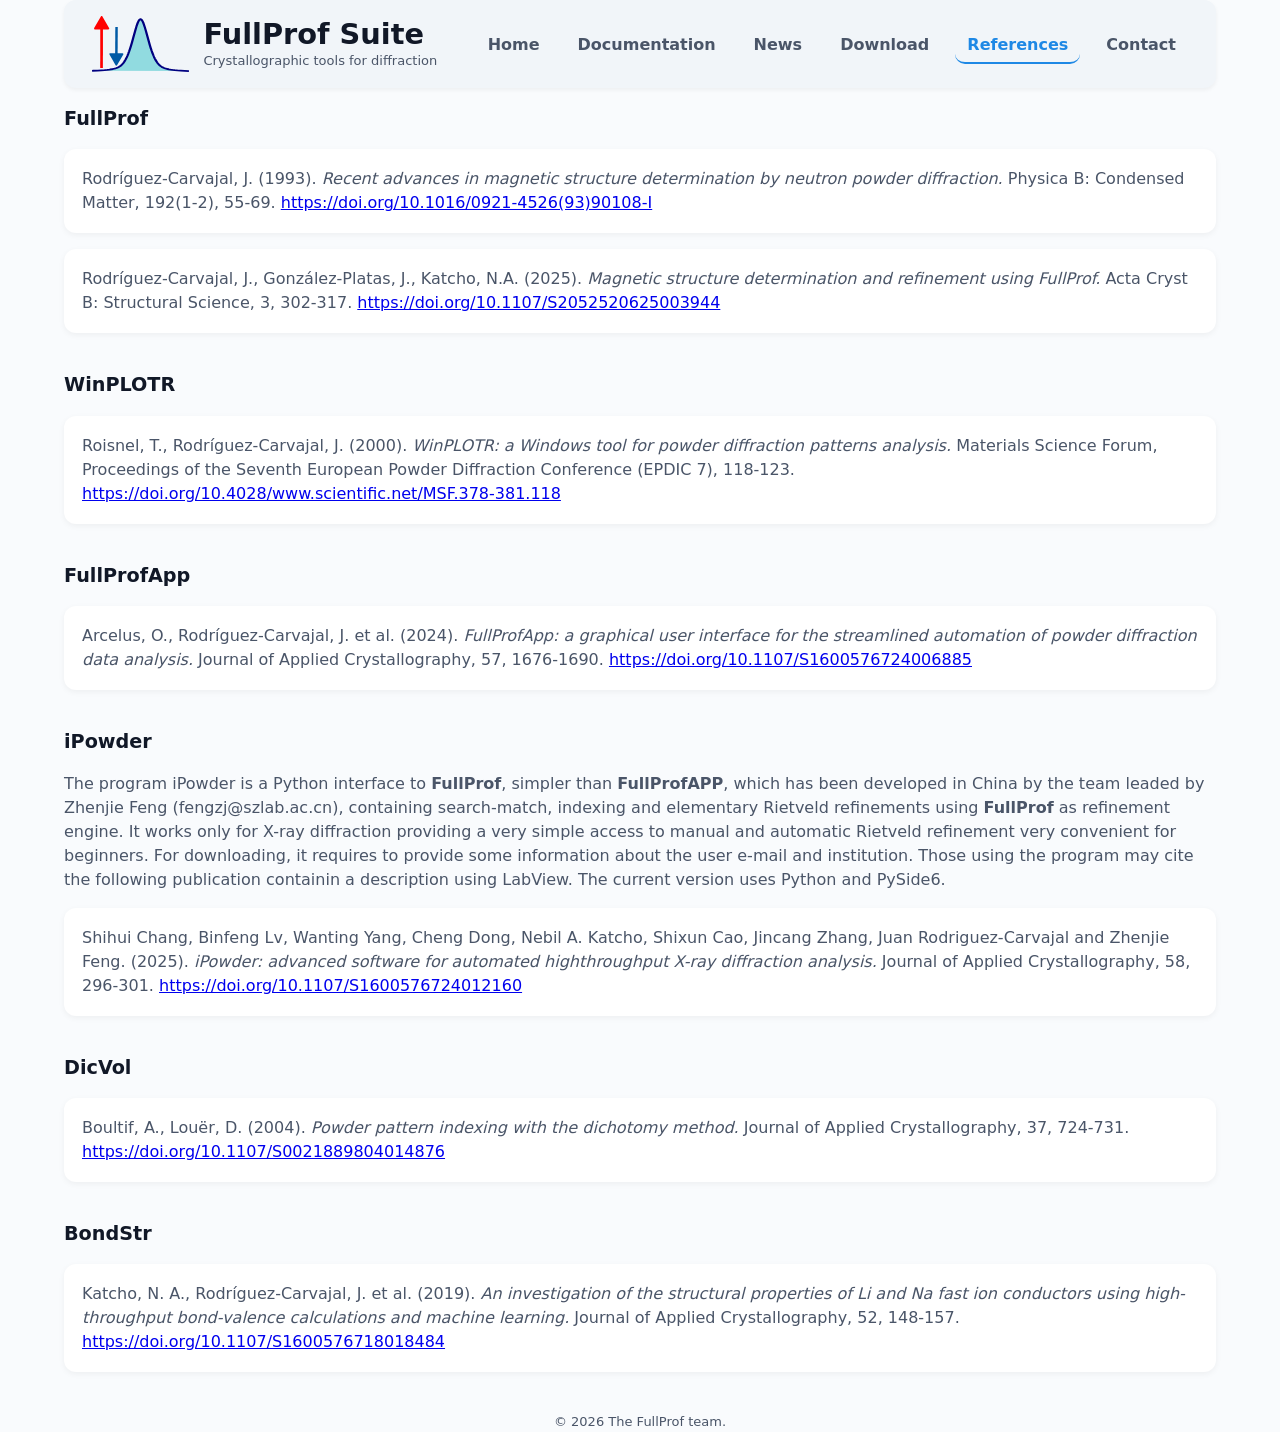
<file: references.html>
<!doctype html>
<html lang="en">
<head>
  <meta charset="UTF-8">
  <meta name="viewport" content="width=device-width,initial-scale=1" />
  <title>References - FullProf Suite</title>
  <link id="css-theme" rel="stylesheet">
  <script>
      // Añade automáticamente un parámetro timestamp para evitar caché
      const css = document.getElementById("css-theme");
      css.href = `css/style.css?v=${new Date().getTime()}`;
  </script>
</head>
<body>
  <div class="container">
    <header>
      <div class="logo">
        <img src="assets/logo.svg" alt="FullProf Suite logo">
        <div class="brand">
          <h1>FullProf Suite</h1>
          <p>Crystallographic tools for diffraction</p>
        </div>
      </div>
      <nav aria-label="Navegación principal">
        <ul class="nav-list">
          <li><a href="index.html">Home</a></li>
          <li><a href="documentation.html">Documentation</a></li>
          <li><a href="news.html">News</a></li>
          <li><a href="downloads.html">Download</a></li>
          <li><a href="references.html" class="active">References</a></li>
          <li><a href="contact.html">Contact</a></li>
        </ul>
      </nav>
      <button class="menu-toggle" aria-label="Toggle menu">☰</button>
    </header>
    <!-- Main -->
    <main>
      <!-- FullProf -->
      <section class="ref-section">
        <h3>FullProf</h3>
        <div class="ref-card">
          <p>Rodríguez-Carvajal, J. (1993). <em>Recent advances in magnetic structure determination by neutron powder diffraction.</em> Physica B: Condensed Matter, 192(1-2), 55-69. <a href="https://doi.org/10.1016/0921-4526(93)90108-I" target="_blank">https://doi.org/10.1016/0921-4526(93)90108-I</a></p>
        </div>
        <div class="ref-card">
          <p>Rodríguez-Carvajal, J., González-Platas, J., Katcho, N.A. (2025). <em>Magnetic structure determination and refinement using FullProf.</em> Acta Cryst B: Structural Science, 3, 302-317. <a href="https://doi.org/10.1107/S2052520625003944" target="_blank">https://doi.org/10.1107/S2052520625003944</a></p>
        </div>
      </section>
      <!-- WinPLOTR -->
      <section class="ref-section">
        <h3>WinPLOTR</h3>
        <div class="ref-card">
          <p>Roisnel, T., Rodríguez-Carvajal, J. (2000).  <em>WinPLOTR: a Windows tool for powder diffraction patterns analysis.</em> Materials Science Forum, Proceedings of the Seventh European Powder Diffraction Conference (EPDIC 7), 118-123. <a href="https://doi.org/10.4028/www.scientific.net/MSF.378-381.118" target="_blank">https://doi.org/10.4028/www.scientific.net/MSF.378-381.118</a></p>
        </div>
      </section>

      <!-- FullProfApp -->
      <section class="ref-section">
        <h3>FullProfApp</h3>
        <div class="ref-card">
          <p>Arcelus, O., Rodríguez-Carvajal, J. et al. (2024). <em>FullProfApp: a graphical user interface for the streamlined automation of powder diffraction data analysis.</em> Journal of Applied Crystallography, 57, 1676-1690. <a href="https://doi.org/10.1107/S1600576724006885" target="_blank">https://doi.org/10.1107/S1600576724006885</a></p>
        </div>
      </section>

      <!-- iPowder -->
      <section class="ref-section">
        <h3>iPowder</h3>
        <p>
           The program iPowder is a Python interface to <strong>FullProf</strong>, simpler than <strong>FullProfAPP</strong>, which has been developed
           in China by the team leaded by Zhenjie Feng (fengzj@szlab.ac.cn), containing search-match, indexing
           and elementary Rietveld refinements using <strong>FullProf</strong> as refinement engine. It works only for X-ray diffraction
           providing a very simple access to manual and automatic Rietveld refinement very convenient for beginners.
           For downloading, it requires to provide some information about the user e-mail and institution.
           Those using the program may cite the following publication containin a description using LabView. The
           current version uses Python and PySide6.        
        </p>
        <div class="ref-card">
          <p>Shihui Chang, Binfeng Lv, Wanting Yang, Cheng Dong, Nebil A. Katcho, Shixun Cao, Jincang Zhang,
         Juan Rodriguez-Carvajal and Zhenjie Feng. (2025). <em>iPowder: advanced software for automated highthroughput X-ray diffraction analysis.</em>
         Journal of Applied Crystallography, 58, 296-301. <a href="https://doi.org/10.1107/S1600576724012160" target="_blank">https://doi.org/10.1107/S1600576724012160</a></p>
        </div>
      </section>

      <!-- DicVol -->
      <section class="ref-section">
        <h3>DicVol</h3>
        <div class="ref-card">
          <p>Boultif, A., Lou&eumlr, D. (2004). <em>Powder pattern indexing with the dichotomy method.</em> Journal of Applied Crystallography, 37, 724-731. <a href="https://doi.org/10.1107/S0021889804014876" target="_blank">https://doi.org/10.1107/S0021889804014876</a></p>
        </div>
      </section>

      <!-- BondStr -->
      <section class="ref-section">
        <h3>BondStr</h3>
        <div class="ref-card">
          <p>Katcho, N. A., Rodríguez-Carvajal, J. et al. (2019). <em>An investigation of the structural properties of Li and Na fast ion conductors using high-throughput bond-valence calculations and machine learning.</em> Journal of Applied Crystallography, 52, 148-157. <a href="https://doi.org/10.1107/S1600576718018484" target="_blank">https://doi.org/10.1107/S1600576718018484</a></p>
        </div>
      </section>
    </main>

    <!-- Footer -->
    <footer>
      <p>© <span id="year"></span> The FullProf team.</p>
    </footer>
  </div>

  <script>
    document.getElementById('year').textContent = new Date().getFullYear();//
    const menuToggle = document.querySelector('.menu-toggle');
    const navList = document.querySelector('.nav-list');
    
    menuToggle.addEventListener('click', () => {
      navList.classList.toggle('active');
    });
  </script>
</body>
</html>
</file>
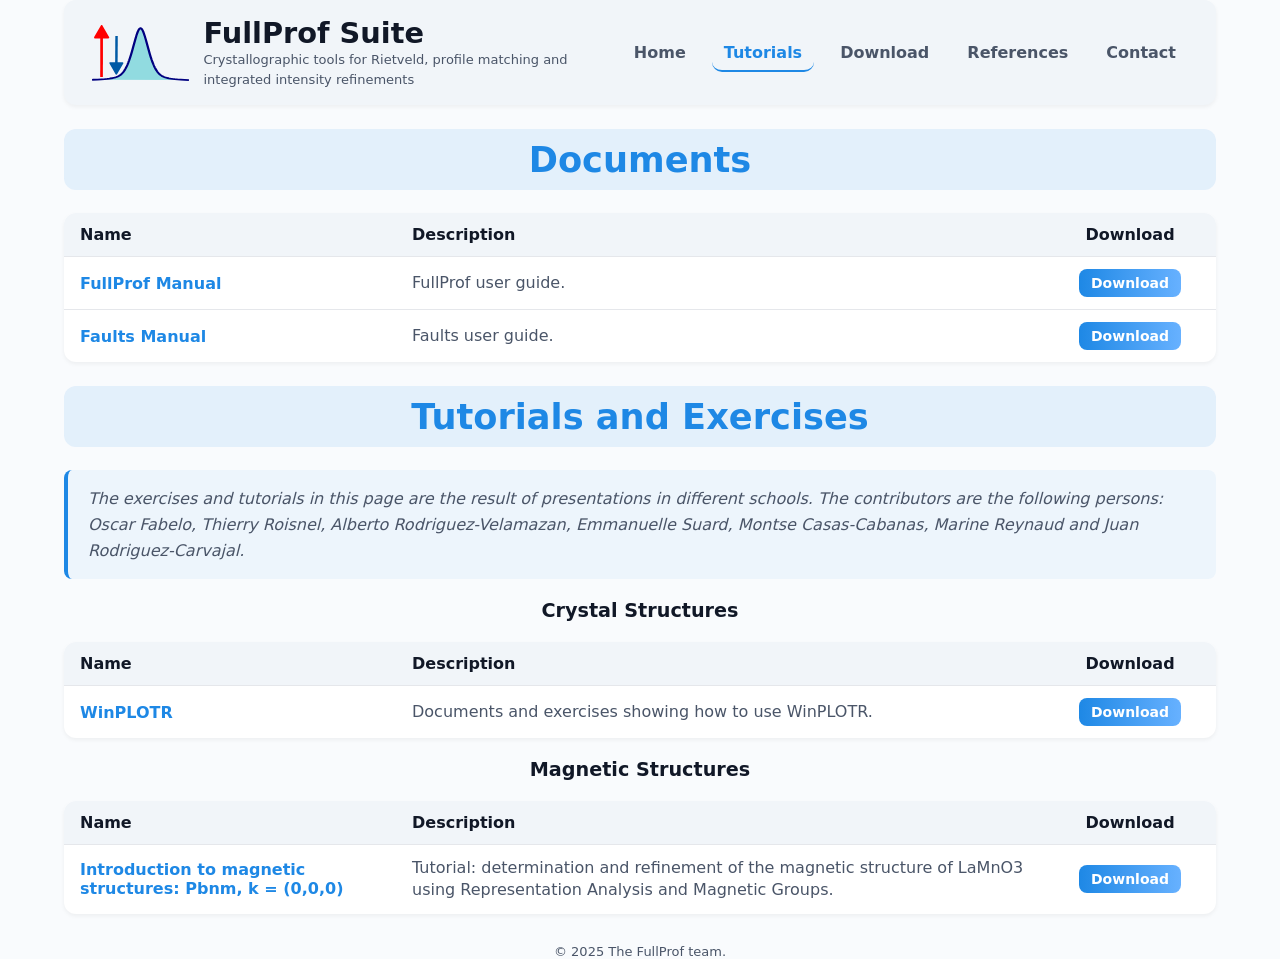
<file: tutorials.html>
<!DOCTYPE html>
<html lang="en">
<head>
  <meta charset="UTF-8">
  <title>References - FullProf Suite</title>
  <link rel="stylesheet" href="css/style.css">
</head>
<body>
  <div class="container">

    <!-- Header -->
    <header>
      <div class="logo">
        <img src="assets/logo.svg" alt="FullProf Suite logo">
        <div class="brand">
          <h1>FullProf Suite</h1>
          <p>Crystallographic tools for Rietveld, profile matching and integrated intensity refinements</p>
        </div>
      </div>

      <nav aria-label="Navegación principal">
        <ul class="nav-list">
          <li><a href="index.html">Home</a></li>
          <li><a href="tutorials.html" class="active">Tutorials</a></li>
          <li><a href="downloads.html">Download</a></li>
          <li><a href="references.html">References</a></li>
          <li><a href="contact.html">Contact</a></li>
        </ul>
      </nav>
    </header>

    <!-- Main -->
    <main>

      <div class="container">

        <h1 class="page-header">Documents</h1>
        <table class="tutorial-table">
          <thead>
            <tr>
              <th>Name</th>
              <th>Description</th>
              <th>Download</th>
            </tr>
          </thead>
          <tbody>
            <tr>
              <td>FullProf Manual</td>
              <td>FullProf user guide.</td>
              <td><a href="files/install_guide.pdf" class="btn-download">Download</a></td>
            </tr>
            <tr>
              <td>Faults Manual</td>
              <td>Faults user guide.</td>
              <td><a href="files/quick_start.pdf" class="btn-download">Download</a></td>
            </tr>
          </tbody>
        </table>

        <h1 class="page-header">Tutorials and Exercises</h1>
        <section class="acknowledgements">
        <p>The exercises and tutorials in this page are the result of presentations in different schools. The contributors are the following persons: Oscar Fabelo, Thierry Roisnel, Alberto Rodriguez-Velamazan, Emmanuelle Suard, Montse Casas-Cabanas, Marine Reynaud and Juan Rodriguez-Carvajal. 
        </p>
      </section>
        <h3 class="tutorial-section">Crystal Structures</h3>
        <table class="tutorial-table">
          <thead>
            <tr>
              <th>Name</th>
              <th>Description</th>
              <th>Download</th>
            </tr>
          </thead>
          <tbody>
            <tr>
              <td>WinPLOTR</td>
              <td>Documents and exercises showing how to use WinPLOTR.</td>
              <td><a href="files/crystal_refinement.pdf" class="btn-download">Download</a></td>
            </tr>
          </tbody>
        </table>

        <h3 class="tutorial-section">Magnetic Structures</h3>
        <table class="tutorial-table">
          <thead>
            <tr>
              <th>Name</th>
              <th>Description</th>
              <th>Download</th>
            </tr>
          </thead>
          <tbody>
            <tr>
              <td>Introduction to magnetic structures: Pbnm, k = (0,0,0)</td>
              <td>Tutorial: determination and refinement of the magnetic structure of LaMnO3 using Representation 
              Analysis and Magnetic Groups.</td>
              <td><a href="files/magnetic_symmetry.pdf" class="btn-download">Download</a></td>
            </tr>
          </tbody>
        </table>
      </div>
    </main>

    <!-- Footer -->
    <footer>
      © 2025 The FullProf team.
    </footer>
  </div>
</body>
</html>
</file>
<file: css/style.css>
:root{
  --bg:#f9fbfd; /* light background */
  --card:#ffffff;
  --accent:#1e88e5; /* blue */
  --muted:#4a5568;
  --glass: rgba(0,0,0,0.03);
  --radius:12px;
  color-scheme: light;
  font-family: Inter, system-ui, -apple-system, "Segoe UI", Roboto, "Helvetica Neue", Arial;
}

html,body {
  height:100%; 
  margin:0; 
  background:var(--bg); 
  color:#111827;
  font-size: 1rem;
}

.container {
  max-width:90vw; 
  margin:0px auto; 
  padding:0px;
} 

header {
  display: flex;
  align-items: center;
  justify-content: space-between;
  background: #f1f5f9;
  border-radius: 12px;
  box-shadow: 0 2px 4px rgba(0,0,0,0.05);
  padding: 16px 28px;
}

header nav {
  margin-left:auto
}

h1 {
    font-size: 1.8rem;
  }

h2 {
    font-size: 1.6rem;
  }

h3 {
    font-size: 1.2rem;
  }

p {
  line-height:1.5;
  color:var(--muted);
}

footer{
  margin-top:30px; 
  color:var(--muted); 
  font-size:13px; 
  text-align:center
}

.nav-list {
  display:flex; 
  gap:14px; 
  list-style:none; 
  padding:0; 
  margin:0
}

.nav-list a {
  color:var(--muted);
  text-decoration:none; 
  font-weight:600; 
  padding:8px 12px; 
  border-radius:10px
}

.nav-list a:hover {
  color:#111827; 
  background:rgba(0,0,0,0.04)
}

.nav-list a.active {
  color: var(--accent);
  font-weight: bold;
  border-bottom: 2px solid var(--accent);
}

.logo {
  display:flex; 
  align-items:center; 
  gap:14px
}

.logo img{
  height:56px;
   width:auto;
    display:block
}

.menu-toggle {
  background: none;
  border: none;
  cursor: pointer;
  display: none;
  font-size: 1.8rem;
}

.brand {
  display:flex; 
  flex-direction:column;
}

.brand h1 {
  margin:0;
  color:#111827
}

.brand p {
  margin:0; 
  color:var(--muted); 
  font-size:13px
}

.announcement {
  background: #fff8e1;               /* amarillo pastel suave */
  border-left: 5px solid #f59e0b;    /* dorado intenso */
  border-radius: 8px;
  padding: 16px 20px;
  margin: 20px 0;
  box-shadow: 0 2px 8px rgba(0,0,0,0.08);
}

.announcement-header {
  color: #b91c1c;                   /* rojo fuerte */
  font-weight: 700;
  font-size: 16px;
  margin-bottom: 8px;
  text-transform: uppercase;
  letter-spacing: 0.5px;
}

.announcement-link {
  color: #b91c1c;           /* rojo para destacar el enlace */
  font-weight: bold;
  text-decoration: underline;
}

.announcement p {
  margin: 0;
  color: #92400e;                   /* marrón cálido */
  font-size: 15px;
  line-height: 1.6;
}

.announcement strong {
  color: #b45309;                   /* dorado más oscuro */
}

.modal {
  display: none;               /* Oculto por defecto */
  position: fixed;
  z-index: 1000;
  padding-top: 60px;
  left: 0;
  top: 0;
  width: 100%;
  height: 100%;
  overflow: auto;
  background-color: rgba(0,0,0,0.85);
}

.modal-content {
  display: block;
  margin: auto;
  max-width: 90%;
  max-height: 85%;
  border-radius: 8px;
}

#caption {
  text-align: center;
  color: #f1f1f1;
  padding: 10px;
  font-size: 16px;
}

.hero {
  display:grid; 
  grid-template-columns:1fr 420px; 
  gap:28px; 
  align-items:center; 
  margin-top:28px
}

.hero-card {
  background:var(--card); 
  padding:24px; 
  border-radius:var(--radius); 
  box-shadow:0 4px 8px rgba(0,0,0,0.05)
}

.hero h2 {
  margin:0 0 8px 0;
}

.hero p {
  color:var(--muted); 
  line-height:1.5
}

.close {
  position: absolute;
  top: 20px;
  right: 35px;
  color: #f1f1f1;
  font-size: 35px;
  font-weight: bold;
  cursor: pointer;
}

.close:hover {
  color: #bbb;
}

.gallery{
  display:grid; 
  grid-template-columns:repeat(3,1fr); 
  gap:12px; 
  margin-top:22px
}

.btn {
  display:inline-block; 
  padding:10px 16px; 
  border-radius:10px; 
  font-weight:700; 
  text-decoration:none
}

.zoomable {
  cursor: zoom-in;
  transition: transform 0.2s ease;
}

.zoomable:hover {
  cursor: pointer;
  transform: scale(1.05);
}

/* Main */

.cta {
  margin-top:14px
}

.preview {
  border-radius:10px; 
  overflow:hidden; background:var(--card); 
  border:1px solid rgba(0,0,0,0.05); 
  padding:12px; 
  box-shadow:0 2px 4px rgba(0,0,0,0.04)
}

.preview img {
  width:100%; 
  height:auto; 
  display:block;
}

.btn-primary {
  background:linear-gradient(90deg,var(--accent), #67b1ff);
  color:white
}

.btn-ghost {
  border:1px solid rgba(0,0,0,0.1); 
  color:var(--muted); 
  background:white
}

.card {
  background:var(--card); 
  padding:12px; 
  border-radius:10px; 
  text-align:center; 
  box-shadow:0 2px 4px rgba(0,0,0,0.05)
}

.card img {
  max-width:100%; 
  height:300px; 
  object-fit:cover; 
  border-radius:8px
}

.card p {
  margin:8px 0 0 0; 
  font-size:13px; 
  color:var(--muted)
}

.features {
  list-style: disc inside;   /* puntos bonitos dentro del bloque */
  padding-left: 10px;
}
.features li {
  margin-bottom: 10px;       /* aire entre cada ítem */
  color:var(--muted);
}

/* News */

.news-item {
  position: relative;
  margin-bottom: 55px;
  padding-bottom: 15px;
  border-bottom: 1px solid #ddd;
}

.news-header {
  display: flex;
  align-items: center;
  justify-content: space-between;
  gap: 20px;
  margin-bottom: 25px;
  padding-bottom: 15px;
  border-bottom: 1px solid #e5e5e5;
} 

.news-date {
  display: flex;
  align-items: baseline;
  gap: 8px;
}

.news-day {
  font-size: 1.6rem;
  font-weight: 600;
  line-height: 1;
}

.news-intro {
    font-size:1.6rem;
}

.news-month {
  font-size: 1.45rem;
  color: #666;
}

/* Documentation */

.page-header {
  background: rgba(30, 136, 229, 0.1);  
  padding: 10px 20px;
  border-radius: 12px;
  color: var(--accent);
  text-align: center;
  font-size: 2.2rem;
}

.tutorial-section {
  text-align: center;
}

.tutorial-table {
  width: 100%;
  border-collapse: collapse;
  margin: 20px 0;
  background: var(--card);
  border-radius: var(--radius);
  box-shadow: 0 2px 4px rgba(0,0,0,0.05);
  overflow: hidden;
  table-layout: fixed;
}

.tutorial-table th:first-child,
.tutorial-table td:first-child {
  width: 300px;
}

.tutorial-table th:nth-child(2),
.tutorial-table td:nth-child(2) {
  width: auto;
}

.tutorial-table th:last-child,
.tutorial-table td:last-child {
  width: 140px;
  text-align: center;
}

.tutorial-table th, 
.tutorial-table td {
  padding: 12px 16px;
  text-align: left;
  border-bottom: 1px solid #e5e7eb; 
}

.tutorial-table th {
  background: #f1f5f9;
  color: #111827;
  font-weight: 600;
}

.tutorial-table tr:last-child td {
  border-bottom: none;
}

.tutorial-table td:first-child {
  font-weight: 600;
  color: var(--accent);
  width: 220px;
}

.tutorial-table td:nth-child(2) {
  color: var(--muted);
  line-height:1.4;
}

.btn-download {
  display: inline-block;
  padding: 6px 12px;
  border-radius: 8px;
  background: linear-gradient(90deg,var(--accent), #67b1ff);
  color: white;
  font-weight: 600;
  text-decoration: none;
  font-size: 14px;
}

.btn-download:hover {
  background: var(--accent);
}

.acknowledgements {
  background: rgba(30, 136, 229, 0.05); 
  padding: 16px 20px;
  border-left: 4px solid var(--accent); 
  border-radius: 8px;
  margin: 20px 0;
  font-style: italic;
  color: var(--muted);
}
.acknowledgements p {
  margin: 0;
  line-height: 1.6;
} 


/*
.year-section {
  margin-bottom: 40px;
  background: var(--card);
  border-radius: var(--radius);
  padding: 24px;
  box-shadow: 0 4px 10px rgba(0,0,0,0.05);
}
.year-section h2 {
  color: var(--accent);
  border-bottom: 2px solid var(--accent);
  padding-bottom: 4px;
  margin-bottom: 16px;
}
.version-list {
  list-style: none;
  padding: 0;
}
.version-list li {
  display: grid;
  grid-template-columns: 1fr auto; 
  align-items: center;
  margin-bottom: 8px;
  padding: 8px 0;
  border-bottom: 1px solid rgba(0,0,0,0.05);
}
.version-list span {
  color: var(--muted); */

/* Download */

.install-card {
  line-height:1.5;
  color:var(--muted);
}
.install-index {
  padding: 15px;
  margin-bottom: 20px;
  border-radius: 8px;
}

.install-index h3 {
  margin-bottom: 10px;
  color: var(--accent);
}

.install-index ul {
  list-style: none;
  display:flex;
  justify-content: center;
  gap: 30px;
  padding-left: 0;
}

.install-index li {
  margin: 5px 0;
}

.install-index a {
  font-size: 20px;
  color: var(--accent);
  text-decoration: none;
}

.install-index a:hover {
  text-decoration: underline;
}

/*.downloads {
  display:grid;
  grid-template-columns:repeat(3,1fr);
  gap:20px;
}*/

.downloads {
  gap:20px
}

.platform-card {
  border-radius:var(--radius);
  padding:24px;
  box-shadow:0 4px 12px rgba(0,0,0,0.08);
  transition:0.3s;
  text-align:center;
}

.platform-card:hover {
  transform:translateY(-6px);
  box-shadow:0 8px 20px rgba(0,0,0,0.12);
}

.platform-card h2 {
  margin-bottom:20px;
  font-size:24px
}

.os-icon {
  font-size:50px;
  margin-bottom:12px
}

.download-card {
  display:block;
  margin:10px auto;
  padding:12px 20px;
  border-radius:12px;
  font-weight:700;
  text-decoration:none;
  color:#333333;
  transition:0.3s;
}

.platform-win .download-card {
  /*box-shadow: 0 4px 12px rgba(63, 81, 181, 0.4); #3f51b5 -> (61,81,181) */
  box-shadow:0 4px 12px rgba(0,0,0,0.08);
}

.platform-win .value {
  color:#3f51b5;  
}

.platform-lin .download-card {
  /*box-shadow: 0 4px 12px rgba(0, 121, 107, 0.4); #00796b -> (0,121,107) */
  box-shadow:0 4px 12px rgba(0,0,0,0.08);
}

.platform-lin .value {
  color:#00796b;  
}

.platform-mac .download-card {
  /*box-shadow: 0 4px 12px rgba(198, 40, 40, 0.4);*/
  box-shadow:0 4px 12px rgba(0,0,0,0.08)
}

.platform-mac .value {
  color:#c62828;  
}

.download-info {
  font-size: 0.9em;
}

.download-title {
  font-size:1.2em;
  font-style:bold;
  display:block;
}

.download-details {
  opacity: 0.9;
  display:grid;
  grid-template-columns: 1fr 1fr;
  row-gap: 6px;
  column-gap: 10px;
  font-size: 0.95em;
  margin-top:0.5em;
}

.download-details .label {
  text-align: right;
}

.download-details .value {
  text-align: left;
}

.download-btn {
  display: inline-block;
  margin-top:1em;
  padding: 5px 10px;
  border-radius: 12px;
  font-weight: 700;
  text-decoration: none;
  background: white; /* igual que el contenedor si quieres */
  box-shadow: 0 4px 12px rgba(30, 136, 229, 0.4);
  transition: transform 0.2s, box-shadow 0.2s;
}

.download-btn:hover {
  transform: translateY(-3px);
  box-shadow: 0 6px 16px rgba(30, 136, 229, 0.5);
}

.platform-win .download-btn {
  color: var(--card);
  background: linear-gradient(135deg, #3f51b5, #5c6bc0);
}

.platform-lin .download-btn {
  color: var(--card);
  background: linear-gradient(135deg, #009688, #00796b);
}

.platform-mac .download-btn {
  color: var(--card);
  background: linear-gradient(135deg, #d32f2f, #b71c1c);
}

.btn-win:hover {
  transform:translateY(-3px);
   box-shadow:0 6px 12px rgba(30,136,229,0.4);
 }

.btn-linux {
  background:linear-gradient(135deg,#43a047,#80c784);
}

.btn-linux:hover {
  transform:translateY(-3px); 
  box-shadow:0 6px 12px rgba(67,160,71,0.4);
}

.btn-mac {
  background:linear-gradient(135deg,#333333,#555555);
}

.btn-mac:hover {
  transform:translateY(-3px); 
  box-shadow:0 6px 12px rgba(51,51,51,0.4);
}

.tag-new {
  background: #fff59d;
  color:  #b71c1c;
  padding: 2px 6px;
  border-radius: 6px;
  font-size: 0.85em;
  margin-right: 6px;
  font-weight: 800;
}

/* References */

.ref-section {
  margin-bottom: 40px;
}

.ref-list {
  display: grid;
  gap: 16px;
}

.ref-card {
  background: var(--card);
  padding: 18px;
  border-radius: var(--radius);
  box-shadow: 0 2px 6px rgba(0,0,0,0.05);
  line-height: 1.6;
  color: var(--muted);
  margin-bottom: 16px;
}

.ref-card p {
  margin: 0;
}

/* Contact */

.contact-grid {
  display: grid;
  grid-template-columns: repeat(2, 1fr); /* dos columnas */
  gap: 24px; /* espacio entre tarjetas */
  margin-top: 30px;
  justify-items:stretch;
}

.contact-card {
  margin: 2vh auto;
  padding: 24px;
  background: var(--card);
  border-radius: var(--radius);
  box-shadow: 0 4px 12px rgba(0,0,0,0.08);
  text-align: center;
  display: flex;
  flex-direction: column;
  align-items: center;
  width:60%;
}

.contact-card img {
  width: 140px;
  height: 140px;
  border-radius: 50%;
  object-fit: cover;
  margin-bottom: 16px;
}

.contact-card h2 {
  margin: 8px 0;
  font-size: 24px;
  color: var(--accent);
}

.contact-card a {
  color: var(--accent);
  text-decoration: none;
  font-weight: 600;
}
.contact-card a:hover {
  text-decoration: underline;
}

@media (max-width: 992px) {

  body {
    font-size: 0.9rem; /* más reducción */
  }

  h1 {
    font-size: 1.6rem;
  }

  h2 {
    font-size: 1.4rem;
  }

  h3 {
    font-size: 1.1rem;
  }

  .container{
    max-width: 100%;
    margin:0 auto;
    padding: 10px;
  }

  .logo img{
    height:5vh;
    width:auto;
  }

  .brand p{
    display: none;
  }

  .menu-toggle{
    display: block;
  }

  .nav-list {
    display: flex;
    flex-direction: column;
    gap: 12px;
    position: fixed;      /* fijo respecto a la ventana */
    top: 80px;            /* justo debajo del header */
    left: 0;              /* se alinea con la hamburguesa */
    width: 200px;         /* ancho del menú */
    background: #f1f5f9;
    padding: 16px;
    border-radius: 8px 0 0 8px; /* redondeo solo en la esquina izquierda */
    box-shadow: -4px 4px 12px rgba(0,0,0,0.1);
    transform: translateX(-100%); /* oculto fuera de la pantalla */
    transition: transform 0.3s ease-in-out; /* animación suave */
    z-index: 1000;
  }

  .nav-list.active {
    transform: translateX(0);
  }

  .hero {
    grid-template-columns: 1fr; /* una columna, hero-card arriba, preview abajo */
    gap: 20px;
  }

/* Main */

  .gallery {
    grid-template-columns: 1fr; /* una imagen por fila */
    gap: 10px;
  }

  .preview {
    display: none;
  }

/* Documentation */

  .tutorial-table {
    display: block;
    overflow-x: auto;      /* permite scroll horizontal si es necesario */
    white-space: nowrap;   /* evita que el texto se rompa en varias líneas */
    border-radius: 8px;
  }

  /* Ajustar tamaño de texto y espaciado */
  .tutorial-table th,
  .tutorial-table td {
    padding: 8px 10px;
    font-size: 0.9rem;
  }

  .tutorial-table::after {
    content: "↔︎";
    display: block;
    text-align: right;
    color: #94a3b8;
    font-size: 0.8rem;
    padding-right: 10px;
  }

  /* Encabezados más pequeños */
  .page-header {
    font-size: 1.6rem;
    padding: 8px 12px;
  }

  /* Centrar mejor títulos */
  .tutorial-section {
    font-size: 1rem;
    margin-top: 10px;
  }

/* Download */

  .downloads {
    grid-template-columns:1fr;
  }

/* Contact */

  .contact-grid {
    grid-template-columns:1fr;
  }

}














/* Responsive */
/*
@media (max-width:980px){
  .hero{grid-template-columns:1fr;}
  .preview{order:-1}
  .logo img{height:48px}
  .nav-list{display:none}
}
@media(min-width:768px){
  .tutorials { grid-template-columns: repeat(2,1fr); }
}

@media(min-width:768px){.downloads{grid-template-columns:repeat(3,1fr)}}
*/
</file>
